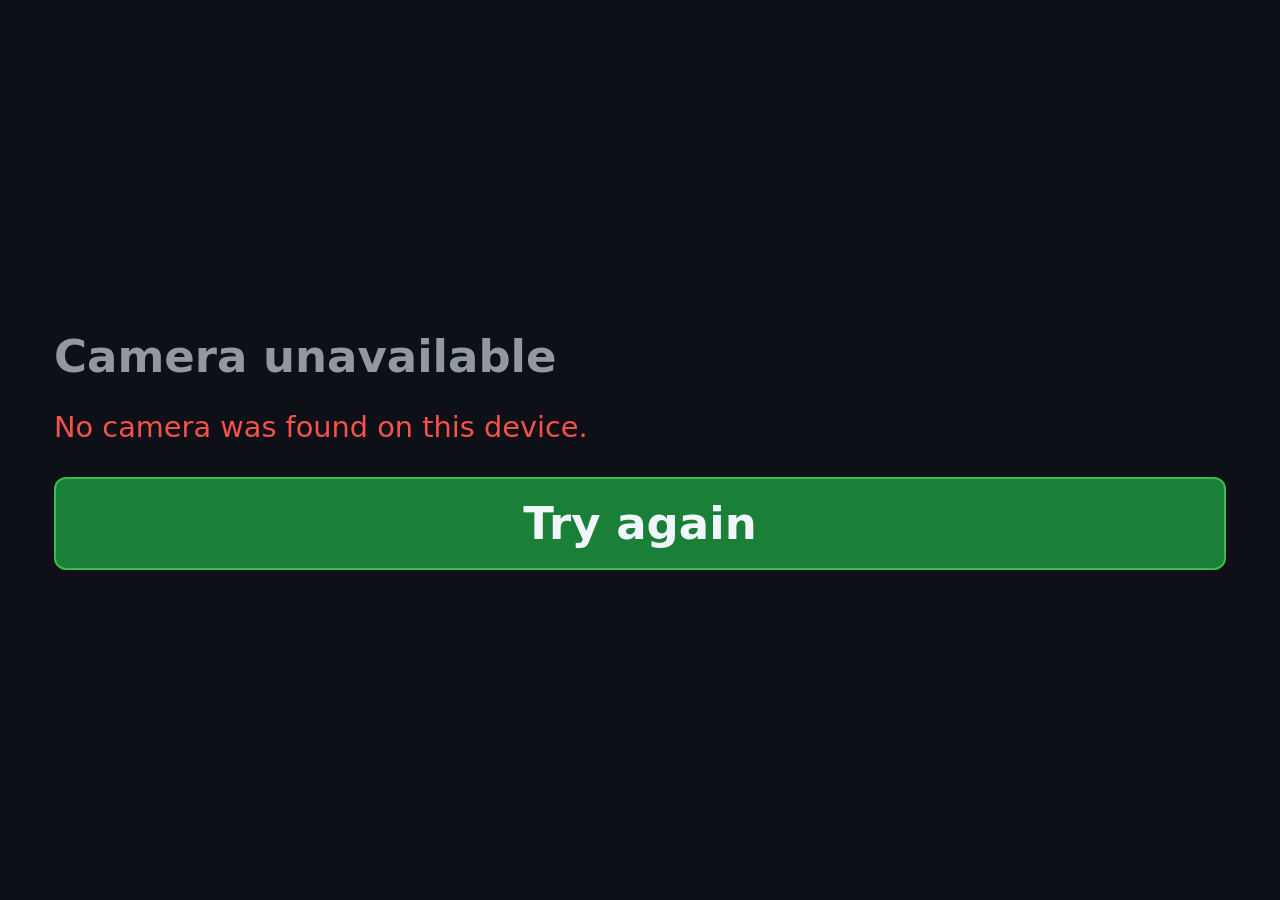
<file: index.html>
<!doctype html>
<html lang="en">
<head>
<meta charset="utf-8">
<!-- Kiosk viewport: the tablet is bolted to a wall, so pinch-zoom and
     rubber-band scrolling only ever break the layout by accident. -->
<meta name="viewport" content="width=device-width, initial-scale=1, maximum-scale=1, user-scalable=no, viewport-fit=cover">
<meta name="apple-mobile-web-app-capable" content="yes">
<meta name="mobile-web-app-capable" content="yes">
<meta name="apple-mobile-web-app-status-bar-style" content="black-translucent">
<meta name="theme-color" content="#0d1117">
<title>Lab Scanner</title>
<link rel="manifest" href="manifest.webmanifest">
<link rel="icon" href="icons/favicon-32.png" sizes="32x32">
<link rel="apple-touch-icon" href="icons/apple-touch-icon.png">
<link rel="stylesheet" href="css/styles.css">
<style>
  /* ---- camera stage ---- */
  #stage { position: fixed; inset: 0; background: #000; }
  #video {
    width: 100%; height: 100%;
    object-fit: cover;
    /* Mirrored, because this is the FRONT camera and an unmirrored selfie view
       is backwards: the student moves the card left and it goes right on
       screen. Decoding is unaffected — BarcodeDetector reads the video frames
       and jsQR reads a canvas drawn from them, and neither sees a CSS
       transform. Do not add this to a rear-camera view. */
    transform: scaleX(-1);
  }

  /* ---- aiming reticle ----
     This box is not decoration: it is drawn exactly over the region the
     scanner decodes. js/scanner.js crops to a centred square covering 60% of
     the preview's short edge (its `roi` option), and because the preview is
     `object-fit: cover` and fills the viewport, that region is 60vmin on
     screen — centred, with no vertical nudge. If `roi` ever changes, change
     this to match or the box starts lying about where to hold the card. */
  .reticle {
    position: fixed; top: 50%; left: 50%;
    width: 60vmin; height: 60vmin;
    transform: translate(-50%, -50%);
    border-radius: 2rem;
    box-shadow: 0 0 0 100vmax rgba(0, 0, 0, 0.45);
    pointer-events: none;
  }
  .reticle::before, .reticle::after,
  .reticle span::before, .reticle span::after {
    content: ""; position: absolute;
    width: 4rem; height: 4rem;
    border: 0.5rem solid var(--text);
    opacity: 0.9;
  }
  .reticle::before  { top: 0; left: 0;  border-right: 0; border-bottom: 0; border-radius: 2rem 0 0 0; }
  .reticle::after   { top: 0; right: 0; border-left: 0;  border-bottom: 0; border-radius: 0 2rem 0 0; }
  .reticle span::before { bottom: 0; left: 0;  border-right: 0; border-top: 0; border-radius: 0 0 0 2rem; }
  .reticle span::after  { bottom: 0; right: 0; border-left: 0;  border-top: 0; border-radius: 0 0 2rem 0; }

  .prompt {
    position: fixed; left: 0; right: 0;
    bottom: calc(env(safe-area-inset-bottom, 0px) + 6vmin);
    margin: 0; text-align: center;
    font-size: var(--step-lg); font-weight: 700;
    text-shadow: 0 2px 12px rgba(0, 0, 0, 0.9);
  }

  /* ---- status bar ---- */
  .statusbar {
    position: fixed; left: 0; right: 0;
    top: env(safe-area-inset-top, 0px);
    display: flex; align-items: center; gap: 1rem;
    padding: 1.25rem 1.75rem;
    font-size: var(--step-sm); font-weight: 600;
    text-shadow: 0 2px 12px rgba(0, 0, 0, 0.9);
  }
  .statusbar__spacer { flex: 1; }
  #clock { font-variant-numeric: tabular-nums; }
  .badge {
    display: inline-flex; align-items: center; gap: 0.5em;
    padding: 0.4em 0.9em; border-radius: 999px;
    background: var(--warn); color: #fff;
  }
  .badge--offline { background: var(--error); }
  .dot { width: 0.8em; height: 0.8em; border-radius: 50%; background: currentColor; }

  /* ---- confirmation toasts ----
     These used to be a full-screen card, which meant one student at a time:
     it covered the camera AND paused the decoder, so the next card could not
     even be read until the previous student's four seconds were up. A whole
     team leaving at once queued up at the tablet.

     Everything a scan says now lives in a small stack in the top corner,
     clear of the reticle, while the camera keeps decoding underneath. That
     is a hard constraint on this block: nothing here may grow into the
     centre 60vmin the student holds their card in, and nothing here may take
     pointer events away from it. */
  .toasts {
    position: fixed; z-index: 10;
    top: calc(env(safe-area-inset-top, 0px) + 5.5rem);
    right: 1.5rem;
    width: min(42vw, 26rem);
    display: flex; flex-direction: column; gap: 0.75rem;
    pointer-events: none;              /* the camera view stays tappable */
  }
  .toast {
    pointer-events: auto;              /* ...but a toast can be dismissed */
    padding: 1rem 1.25rem;
    border-radius: var(--radius);
    background: var(--bg-raised);
    box-shadow: 0 0.5rem 2rem rgba(0, 0, 0, 0.55);
    animation: toast-in 140ms ease-out;
  }
  @keyframes toast-in {
    from { opacity: 0; transform: translateY(-0.6rem); }
    to   { opacity: 1; transform: none; }
  }
  .toast[data-tone="pending"] { background: #39414d; }   /* grey — still asking the server */
  .toast[data-tone="in"]      { background: var(--in); }
  .toast[data-tone="out"]     { background: var(--out); }
  .toast[data-tone="warn"]    { background: var(--warn); }
  .toast[data-tone="error"]   { background: var(--error); }

  .toast__kicker { margin: 0; font-size: var(--step-sm); font-weight: 700; opacity: 0.85; }
  .toast__name {
    margin: 0.1em 0 0; font-size: var(--step-lg); font-weight: 800;
    line-height: 1.1; overflow-wrap: anywhere;
  }
  .toast__detail { margin: 0.25em 0 0; font-size: var(--step-md); font-weight: 700; }
  .toast__note   { margin: 0.5em 0 0; font-size: var(--step-sm); font-weight: 600; opacity: 0.9; }

  /* ---- sheets (enrollment, PIN, fatal error) ---- */
  .sheet {
    position: fixed; inset: 0; z-index: 20;
    display: flex; flex-direction: column; justify-content: center;
    gap: 3vmin; padding: 6vmin;
    background: var(--bg);
  }
  .sheet h1 { margin: 0; font-size: var(--step-lg); font-weight: 700; color: var(--text-dim); }
  .sheet__id {
    margin: 0; font-size: var(--step-hero); font-weight: 800;
    font-variant-numeric: tabular-nums; letter-spacing: 0.06em;
  }
  .sheet__row { display: flex; gap: 2vmin; }
  .sheet__row > * { flex: 1; }
  .sheet__msg { margin: 0; font-size: var(--step-md); color: var(--text-dim); min-height: 1.4em; }
  .sheet__hint { margin: -2vmin 0 0; font-size: var(--step-sm); color: var(--text-dim); }
  .sheet__msg[data-tone="error"] { color: var(--error-bright); }

  [hidden] { display: none !important; }
</style>
</head>

<body class="fixed-surface">

  <!-- Camera -->
  <div id="stage">
    <video id="video" playsinline muted autoplay></video>
  </div>
  <div class="reticle" aria-hidden="true"><span></span></div>
  <p class="prompt" id="prompt">Scan your card</p>

  <!-- Status bar. Long-press it to prime the roster cache (see script). -->
  <header class="statusbar" id="statusbar">
    <span id="clock">--:--</span>
    <span class="statusbar__spacer"></span>
    <span class="badge" id="queue-badge" hidden></span>
    <span class="badge badge--offline" id="offline-badge" hidden><span class="dot"></span> Offline</span>
  </header>

  <!-- Confirmations. Corner stack, one per scan, camera never blocked. -->
  <div class="toasts" id="toasts" role="status" aria-live="polite"></div>

  <!-- Enrollment for an unrecognised card.

       The email is optional and has to LOOK optional — but the field does not
       say so, because a student at a wall tablet with a queue behind them reads
       the buttons, not the parentheses. "Skip email" is a button of its own and
       the hint says it in a sentence; that is the way past, not a label. -->
  <div class="sheet" id="enroll-sheet" hidden>
    <h1>This card isn't on the roster yet</h1>
    <p class="sheet__id" id="enroll-id">-------</p>
    <label class="visually-hidden" for="enroll-name">Full name</label>
    <input class="field" id="enroll-name" type="text" placeholder="Type your full name"
           autocomplete="off" autocapitalize="words" spellcheck="false" enterkeyhint="next">
    <label class="visually-hidden" for="enroll-email">Email</label>
    <input class="field" id="enroll-email" type="email" placeholder="Email"
           autocomplete="off" autocapitalize="off" spellcheck="false"
           inputmode="email" enterkeyhint="done">
    <p class="sheet__hint">We email you a link to write up your hours when you scan out.
      You can skip this and add it later.</p>
    <p class="sheet__msg" id="enroll-msg"></p>
    <div class="sheet__row">
      <button class="btn btn--ghost btn--big" id="enroll-cancel" type="button">Cancel</button>
      <button class="btn btn--ghost btn--big" id="enroll-skip" type="button">Skip email</button>
      <button class="btn btn--primary btn--big" id="enroll-save" type="button">Save &amp; check in</button>
    </div>
  </div>

  <!-- Optional: prime the local name cache from the roster (coaches only) -->
  <div class="sheet" id="pin-sheet" hidden>
    <h1>Load roster onto this tablet</h1>
    <label class="visually-hidden" for="pin-input">Admin PIN</label>
    <input class="field" id="pin-input" type="password" inputmode="numeric" placeholder="Admin PIN"
           autocomplete="off" enterkeyhint="done">
    <p class="sheet__msg" id="pin-msg">Caches names on this tablet so they show instantly, even offline. The PIN is not saved.</p>
    <div class="sheet__row">
      <button class="btn btn--ghost btn--big" id="pin-cancel" type="button">Cancel</button>
      <button class="btn btn--primary btn--big" id="pin-save" type="button">Load</button>
    </div>
  </div>

  <!-- Camera or config failure -->
  <div class="sheet" id="fatal-sheet" hidden>
    <h1 id="fatal-title">Scanner unavailable</h1>
    <p class="sheet__msg" id="fatal-msg" data-tone="error"></p>
    <button class="btn btn--primary btn--big" id="fatal-retry" type="button">Try again</button>
  </div>

<script type="module">
import * as api from './js/api.js';
import { ApiError } from './js/api.js';
import { createScanner, CameraError } from './js/scanner.js';

// ---------------------------------------------------------------------------
// Tunables
// ---------------------------------------------------------------------------

const HOLD_MS            = 4000;   // how long a confirmation stays up
const BRIEF_MS           = 1800;   // for minor notices
const ERROR_HOLD_MS      = 9000;   // errors outlive the next few students
const MAX_TOASTS         = 4;      // more than this and the corner is a wall
const SYNC_INTERVAL_MS   = 60000;  // background retry of the offline queue
const MAX_QUEUE          = 500;    // beyond this, something is broken, not slow

const KEY_QUEUE    = 'lab.queue';
const KEY_STUDENTS = 'lab.students';

// ---------------------------------------------------------------------------
// Elements
// ---------------------------------------------------------------------------

const $ = (id) => document.getElementById(id);
const video = $('video');
const toasts = $('toasts');

// ---------------------------------------------------------------------------
// Local storage: the student name cache and the offline queue
//
// The tablet has no admin PIN, so it cannot pull the roster on its own — see
// primeRoster() at the bottom. Instead the cache fills itself in: every scan
// and enrollment teaches it one more name, along with that student's last known
// direction and check-in time so an offline scan can still say
// "Goodbye, Sam — 2h 14m" without the server.
// ---------------------------------------------------------------------------

function readStore(key, fallback) {
  try {
    const raw = localStorage.getItem(key);
    return raw ? JSON.parse(raw) : fallback;
  } catch {
    return fallback;      // corrupted or storage disabled: carry on, don't crash
  }
}

function writeStore(key, value) {
  try {
    localStorage.setItem(key, JSON.stringify(value));
  } catch (err) {
    console.warn('could not write ' + key, err);
  }
}

const students = {
  all: readStore(KEY_STUDENTS, {}),
  get(id) { return this.all[id] || null; },
  remember(id, patch) {
    this.all[id] = Object.assign({}, this.all[id], patch);
    writeStore(KEY_STUDENTS, this.all);
  },
  get size() { return Object.keys(this.all).length; },
};

const queue = {
  items: readStore(KEY_QUEUE, []),
  save() { writeStore(KEY_QUEUE, this.items); renderStatus(); },
  push(item) { this.items.push(item); this.save(); },
  get length() { return this.items.length; },
};

// ---------------------------------------------------------------------------
// Status bar
// ---------------------------------------------------------------------------

function renderStatus() {
  const badge = $('queue-badge');
  if (queue.length) {
    const stuck = syncFailures >= 3;
    badge.textContent = stuck
      ? queue.length + ' scans not syncing — tell a coach'
      : (queue.length === 1 ? '1 scan waiting to sync' : queue.length + ' scans waiting to sync');
    badge.classList.toggle('badge--offline', stuck);
    badge.hidden = false;
  } else {
    badge.hidden = true;
  }
  $('offline-badge').hidden = navigator.onLine !== false;
}

function tickClock() {
  $('clock').textContent = new Date()
    .toLocaleTimeString([], { hour: 'numeric', minute: '2-digit' });
}

// ---------------------------------------------------------------------------
// Screens
// ---------------------------------------------------------------------------

let scanner = null;             // set once the camera is live

/**
 * One confirmation. Returns a handle rather than drawing and forgetting,
 * because a scan is two moments — "checking in" the instant the card is read,
 * then the server's answer a second or two later — and both belong to the same
 * student. The handle lets the second overwrite the first in place, so a toast
 * never has to be matched back to a student by position in the stack.
 *
 * `hold: 0` pins a toast open; it stays until the caller updates or drops it.
 */
function pushToast(initial) {
  const el = document.createElement('div');
  el.className = 'toast';
  const kicker = document.createElement('p'); kicker.className = 'toast__kicker';
  const name   = document.createElement('p'); name.className   = 'toast__name';
  const detail = document.createElement('p'); detail.className = 'toast__detail';
  const note   = document.createElement('p'); note.className   = 'toast__note';
  el.append(kicker, name, detail, note);
  el.addEventListener('click', dismiss);

  let timer = null;

  function dismiss() {
    clearTimeout(timer);
    el.remove();
  }

  // textContent everywhere: a name comes back from the sheet, and a roster a
  // student typed into is not a place to start trusting markup.
  function update(next) {
    clearTimeout(timer);
    el.dataset.tone = next.tone || 'pending';
    kicker.textContent = next.kicker || '';
    name.textContent = next.name || '';
    detail.textContent = next.detail || '';
    detail.hidden = !next.detail;
    note.textContent = next.note || '';
    note.hidden = !next.note;
    const hold = next.hold === undefined ? HOLD_MS : next.hold;
    if (hold > 0) timer = setTimeout(dismiss, hold);
  }

  update(initial);
  toasts.prepend(el);            // newest nearest the status bar
  trimToasts();
  return { update, dismiss };
}

/**
 * Cap the stack. Settled toasts go first: one that is still grey is a student
 * who has not been told anything yet, and dropping it would leave them with no
 * answer at all. Only when every toast is still waiting does the oldest go.
 */
function trimToasts() {
  while (toasts.children.length > MAX_TOASTS) {
    const list = [...toasts.children];
    const victim = list.reverse().find((el) => el.dataset.tone !== 'pending') || list[0];
    victim.remove();
  }
}

/** A one-off notice with no server round-trip behind it. */
function toast(opts) { return pushToast(opts); }

/** Close whatever sheet is open and start looking at frames again. */
function closeSheets() {
  $('enroll-sheet').hidden = true;
  $('pin-sheet').hidden = true;
  scanner?.resume();
}

function showFatal(title, message) {
  scanner?.stop();              // release the camera; nothing can be scanned now
  $('fatal-title').textContent = title;
  $('fatal-msg').textContent = message;
  $('fatal-sheet').hidden = false;
}

function formatDuration(minutes) {
  if (minutes == null) return '';
  if (minutes < 1) return 'less than a minute';
  if (minutes < 60) return minutes + 'm';
  const h = Math.floor(minutes / 60);
  const m = minutes % 60;
  return m ? h + 'h ' + m + 'm' : h + 'h';
}

// ---------------------------------------------------------------------------
// Scanning
//
// js/scanner.js owns the camera and the decode loop. It only calls back for a
// validated 7-digit payload and it swallows repeats of the same card, so
// everything below is about what to DO with a scan.
//
// Nothing here pauses the scanner. Students arrive in a clump — a whole
// subteam leaving at nine o'clock — and the tablet has to take card after card
// without anyone waiting for the person in front of them to finish. So a scan
// draws its toast and hands off; the camera is still decoding while the
// request is in the air.
//
// Two things keep that from turning into a mess:
//
//  - `inFlight` refuses a second scan of a card that is already mid-request.
//    The decoder's own 6s repeat lockout usually covers this, but a slow
//    round-trip can outlast it, and a double IN/OUT pair is a corrupted
//    session, not a cosmetic glitch.
//  - `chain` sends the requests one at a time. The backend takes a script lock
//    per scan anyway, so firing ten at once only converts them into ten
//    fighting over the same lock; queued locally they simply arrive in the
//    order the cards were read. The UI is not waiting on this — the student
//    already has their grey toast — so a short wait costs nothing visible.
// ---------------------------------------------------------------------------

const inFlight = new Set();
let chain = Promise.resolve();

function handleScan(studentId) {
  if (inFlight.has(studentId)) return;      // same card, still being written
  inFlight.add(studentId);

  const known = students.get(studentId);
  // Say something in the same frame the card was read, using the cached name
  // when we have one, so nobody waves their card again. Pinned open (hold: 0)
  // until the server answers.
  const t = pushToast({
    tone: 'pending',
    kicker: known ? 'Checking in' : 'Reading card',
    name: known ? known.name : studentId,
    hold: 0,
  });

  chain = chain
    .then(() => sendScan(studentId, known, t))
    .catch((err) => console.error('scan handling failed', err))
    .finally(() => inFlight.delete(studentId));
}

async function sendScan(studentId, known, t) {
  let result;
  try {
    result = await api.scan(studentId);
  } catch (err) {
    // Queue only what is worth sending again. A wrong URL or a rejected scan
    // must show an error, not a green "saved, will sync" that never does.
    if (err instanceof ApiError && err.isRetryable) return queueScan(studentId, known, t);
    return t.update({
      tone: 'error',
      kicker: 'Something went wrong',
      name: known ? known.name : studentId,
      detail: err.message,
      note: 'Tell a coach',
      hold: ERROR_HOLD_MS,
    });
  }

  if (result.status === 'unknown')   return openEnrollment(studentId, t);
  if (result.status === 'inactive')  return t.update({
    tone: 'error', kicker: 'Card not active', name: result.name || studentId,
    detail: 'See a coach to reactivate it', hold: ERROR_HOLD_MS,
  });
  if (result.status === 'debounced') return t.update({
    tone: 'pending', kicker: 'Already scanned', name: result.name,
    detail: 'Just a moment ago', hold: BRIEF_MS,
  });

  celebrate(result, t);
  students.remember(studentId, {
    name: result.name,
    direction: result.direction,
    since: result.direction === 'in' ? result.timestamp : null,
  });

  // A scan that got through means the network is back: drain the queue.
  syncQueue();
}

/** @param {object} [t]  an existing toast to overwrite; a new one if omitted. */
function celebrate(result, t) {
  const shown = result.direction === 'in'
    ? { tone: 'in',  kicker: 'Welcome,', name: result.name, detail: "You're checked in" }
    : { tone: 'out', kicker: 'Goodbye,', name: result.name, detail: formatDuration(result.duration_minutes) };
  return t ? t.update(shown) : pushToast(shown);
}

// ---------------------------------------------------------------------------
// Offline queue
// ---------------------------------------------------------------------------

/**
 * The request failed, so record the scan locally with the tablet's clock. The
 * server writes these as flagged/unverified — which is the whole reason it
 * refuses client timestamps in every other case.
 */
function queueScan(studentId, known, t) {
  if (queue.length >= MAX_QUEUE) {
    return t.update({
      tone: 'error',
      kicker: 'Not saved',
      name: (known && known.name) || studentId,
      detail: 'This tablet has ' + queue.length + ' scans it cannot send',
      note: 'Tell a coach — do not keep scanning',
      hold: ERROR_HOLD_MS,
    });
  }
  // Guess the direction from what this tablet last saw, so the student still
  // gets the right greeting and the replay carries what they were told.
  const direction = known && known.direction === 'in' ? 'out' : 'in';
  const timestamp = new Date().toISOString();

  queue.push({ student_id: studentId, timestamp, direction, attempts: 0 });

  let detail = '';
  if (direction === 'out' && known && known.since) {
    detail = formatDuration(Math.round((Date.now() - new Date(known.since).getTime()) / 60000));
  }
  students.remember(studentId, {
    name: known ? known.name : null,
    direction,
    since: direction === 'in' ? timestamp : null,
  });

  t.update({
    tone: direction === 'in' ? 'in' : 'out',
    kicker: direction === 'in' ? 'Welcome,' : 'Goodbye,',
    name: (known && known.name) || studentId,
    detail: detail || (direction === 'in' ? "You're checked in" : 'See you next time'),
    note: 'Saved on this tablet — will sync when the internet is back',
  });
}

let syncing = false;
let syncFailures = 0;

async function syncQueue() {
  if (syncing || !queue.length || navigator.onLine === false) return;
  syncing = true;
  try {
    const data = await api.syncQueue(
      queue.items.map((q) => ({ student_id: q.student_id, timestamp: q.timestamp, direction: q.direction })),
      { timeoutMs: 30000 }
    );

    // Anything the server processed — written or recognised as a duplicate —
    // leaves the queue. Anything it rejected gets a few more tries before we
    // drop it, so one bad entry cannot wedge the queue forever.
    const rejected = new Map((data.rejected || []).map((r) => [r.index, r.reason]));
    queue.items = queue.items.filter((item, index) => {
      if (!rejected.has(index)) return false;
      item.attempts = (item.attempts || 0) + 1;
      if (item.attempts >= 5) {
        console.warn('dropping queued scan after 5 attempts:', item, rejected.get(index));
        return false;
      }
      return true;
    });
    queue.save();
    syncFailures = 0;
  } catch (err) {
    // Still offline, or the server is unhappy. Keep everything and try later —
    // but count the failures, because a queue that never drains is a broken
    // deployment, not a slow night, and nobody watches a badge that looks calm.
    syncFailures++;
    console.warn('queue sync failed (' + syncFailures + '):', err.message);
  } finally {
    syncing = false;
    renderStatus();
  }
}

// ---------------------------------------------------------------------------
// Enrollment
// ---------------------------------------------------------------------------

let enrollingId = null;

/**
 * The one thing that still stops the camera. Enrolling needs a keyboard and
 * somebody's full attention, so scanning past it is not a feature — the next
 * student's card would land in the name field.
 */
function openEnrollment(studentId, t) {
  t?.dismiss();
  scanner?.pause();
  enrollingId = studentId;
  $('enroll-id').textContent = studentId;
  $('enroll-name').value = '';
  $('enroll-email').value = '';
  $('enroll-msg').textContent = '';
  $('enroll-msg').removeAttribute('data-tone');
  $('enroll-sheet').hidden = false;
  setTimeout(() => $('enroll-name').focus(), 50);
}

/**
 * Same shape the backend checks. Loose on purpose: the only thing worth
 * catching here is "sam@gmail" or a name typed into the wrong box. A stricter
 * pattern would bounce a valid address and leave a student stuck at a kiosk
 * with no keyboard help.
 */
const looksLikeEmail = (v) => /^[^\s@]+@[^\s@]+\.[^\s@]{2,}$/.test(v);

/** @param {boolean} skipEmail  true when the student tapped Skip email. */
async function saveEnrollment(skipEmail = false) {
  const name = $('enroll-name').value.trim();
  const msg = $('enroll-msg');
  if (name.length < 2) {
    msg.dataset.tone = 'error';
    msg.textContent = 'Please type your full name.';
    return;
  }

  // Skip means skip: whatever is half-typed in the field is discarded rather
  // than validated, so the button always works in one tap.
  const email = skipEmail ? '' : $('enroll-email').value.trim();
  if (email && !looksLikeEmail(email)) {
    msg.dataset.tone = 'error';
    msg.textContent = 'That email does not look right. Fix it, or tap Skip email.';
    $('enroll-email').focus();
    return;
  }

  const id = enrollingId;
  $('enroll-save').disabled = true;
  $('enroll-skip').disabled = true;
  msg.removeAttribute('data-tone');
  msg.textContent = 'Saving…';
  try {
    await api.enroll(id, name, '', email);
  } catch (err) {
    msg.dataset.tone = 'error';
    msg.textContent = err instanceof ApiError && err.isNetwork
      ? 'No connection — a coach will need to add you when the internet is back.'
      : err.message;
    return;                       // sheet stays open, camera stays paused
  } finally {
    $('enroll-save').disabled = false;
    $('enroll-skip').disabled = false;
  }

  // On the roster. Hand the tablet back to the queue *before* checking them in
  // — typing a name is what needed the keyboard; the check-in behind it is an
  // ordinary scan and belongs in the ordinary path, toast and all. Enrolling
  // is not the same as arriving, so it still has to happen.
  students.remember(id, { name });
  enrollingId = null;
  closeSheets();
  handleScan(id);
}

$('enroll-save').addEventListener('click', () => saveEnrollment(false));
$('enroll-skip').addEventListener('click', () => saveEnrollment(true));
$('enroll-cancel').addEventListener('click', () => { enrollingId = null; closeSheets(); });
$('enroll-name').addEventListener('keydown', (e) => {
  if (e.key === 'Enter') $('enroll-email').focus();
});
$('enroll-email').addEventListener('keydown', (e) => { if (e.key === 'Enter') saveEnrollment(false); });

// ---------------------------------------------------------------------------
// Screen wake lock — a wall tablet that sleeps is a tablet nobody can scan on
// ---------------------------------------------------------------------------

let wakeLock = null;

async function keepAwake() {
  if (!('wakeLock' in navigator)) return;       // iPad Safari: not supported, ignore
  try {
    wakeLock = await navigator.wakeLock.request('screen');
    wakeLock.addEventListener('release', () => { wakeLock = null; });
  } catch (err) {
    console.warn('wake lock refused:', err.message);
  }
}

document.addEventListener('visibilitychange', () => {
  if (document.visibilityState === 'visible') {
    keepAwake();
    syncQueue();
  }
});

// ---------------------------------------------------------------------------
// Roster priming (coaches only)
//
// getRoster needs the admin PIN, and a PIN stored on a wall-mounted tablet is
// not a secret. So the tablet does not hold one: a coach long-presses the
// status bar, types the PIN once, and the names are cached locally. The PIN
// itself is never written to storage. Day to day this is optional — the cache
// also fills itself from ordinary scans.
// ---------------------------------------------------------------------------

let pressTimer = null;
const statusbar = $('statusbar');
statusbar.addEventListener('pointerdown', () => {
  pressTimer = setTimeout(() => {
    scanner?.pause();
    $('pin-input').value = '';
    $('pin-sheet').hidden = false;
    setTimeout(() => $('pin-input').focus(), 50);
  }, 1500);
});
['pointerup', 'pointerleave', 'pointercancel'].forEach((evt) =>
  statusbar.addEventListener(evt, () => clearTimeout(pressTimer)));

async function primeRoster() {
  const pin = $('pin-input').value.trim();
  const msg = $('pin-msg');
  msg.removeAttribute('data-tone');
  msg.textContent = 'Loading…';
  try {
    // Not slim: the prime needs currently_in and current_session_since.
    const data = await api.admin.getRoster(pin, {}, { timeoutMs: 30000 });
    for (const s of data.students) {
      students.remember(s.student_id, {
        name: s.name,
        direction: s.currently_in ? 'in' : 'out',
        since: s.current_session_since || null,
      });
    }
    $('pin-input').value = '';                 // the PIN is never stored
    closeSheets();
    toast({
      tone: 'pending', kicker: 'Roster loaded',
      name: data.students.length + ' students',
    });
  } catch (err) {
    msg.dataset.tone = 'error';
    msg.textContent = err.message;
  }
}

$('pin-save').addEventListener('click', primeRoster);
$('pin-cancel').addEventListener('click', () => { $('pin-input').value = ''; closeSheets(); });
$('pin-input').addEventListener('keydown', (e) => { if (e.key === 'Enter') primeRoster(); });

// ---------------------------------------------------------------------------
// Boot
// ---------------------------------------------------------------------------

$('fatal-retry').addEventListener('click', () => { location.reload(); });
window.addEventListener('online', () => { renderStatus(); syncQueue(); });
window.addEventListener('offline', renderStatus);

async function boot() {
  tickClock();
  setInterval(tickClock, 10000);
  renderStatus();
  keepAwake();

  // Retry anything left in the queue from last time before doing anything else.
  syncQueue();
  setInterval(syncQueue, SYNC_INTERVAL_MS);

  // Front camera. The iPad is wall-mounted with its screen facing the room, so
  // the rear camera points at the wall and the front one is the only camera
  // that can see a student's card.
  scanner = createScanner(video, handleScan, { facingMode: 'user' });
  try {
    await scanner.start();
  } catch (err) {
    if (err instanceof CameraError && err.kind === 'reader') {
      showFatal('QR reader unavailable', err.message + '. Connect this tablet to the internet and reload.');
    } else {
      showFatal('Camera unavailable', err.message);
    }
    return;
  }

  $('prompt').textContent = 'Scan your card';
}

boot();

// ---------------------------------------------------------------------------
// Install the service worker.
//
// Registered from this page only. The tablet is what gets installed to a home
// screen and what has to survive a wifi drop; a coach's laptop opening the
// admin page should keep talking to the network normally rather than picking up
// a cached app shell. The worker's scope still covers the whole site, so once
// the tablet has it, every page on the tablet is cached.
//
// It never caches API traffic — see the note at the top of sw.js.
// ---------------------------------------------------------------------------
if ('serviceWorker' in navigator) {
  window.addEventListener('load', () => {
    navigator.serviceWorker.register('sw.js')
      .then((reg) => console.info('scanner: offline shell ready', reg.scope))
      .catch((err) => console.warn('scanner: service worker registration failed', err));
  });
}
</script>
</body>
</html>
</file>
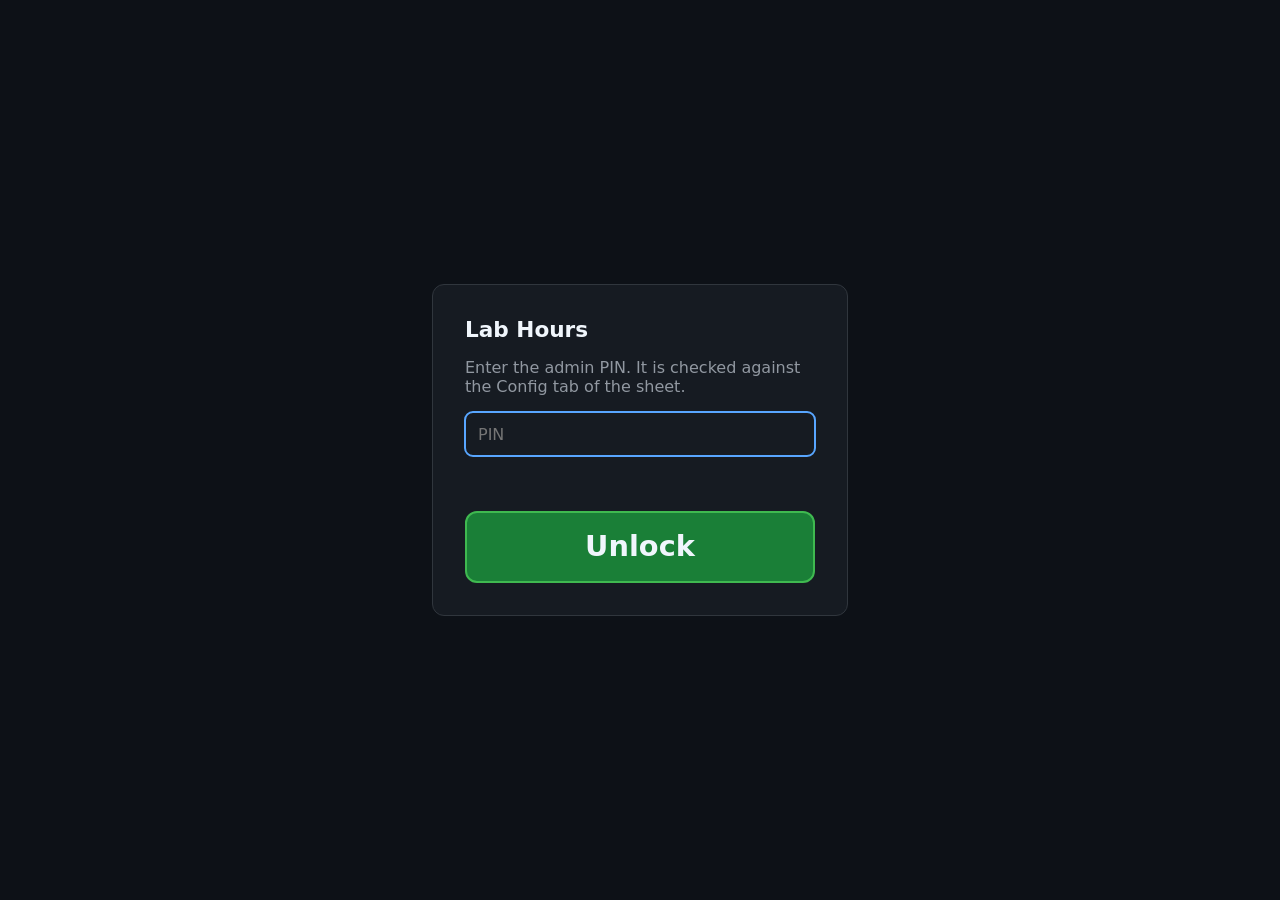
<file: admin.html>
<!doctype html>
<html lang="en">
<head>
<meta charset="utf-8">
<meta name="viewport" content="width=device-width, initial-scale=1">
<meta name="theme-color" content="#0d1117">
<title>Lab Hours — Admin</title>
<!-- Icons only: the service worker is registered by the tablet page, so a
     browser that only ever opens this page is never served a cached shell. -->
<link rel="icon" href="icons/favicon-32.png" sizes="32x32">
<link rel="apple-touch-icon" href="icons/apple-touch-icon.png">
<link rel="stylesheet" href="css/styles.css">
<style>
  /* The tablet page is sized to be read across a room. This one is a dense
     desktop report, so it steps the type back down and reuses only the tokens. */
  :root {
    /* Validated with the dataviz palette checker against the #161b22 chart
       surface: inside the dark-mode lightness band and over 3:1 contrast.
       #58a6ff, the obvious pick from the shared tokens, fails the band. */
    --chart-bar: #388bfd;
  }
  /* styles.css pins html/body to 100% height for the tablet's fixed, unscrollable
     surface. This page is a long report, so hand scrolling back to the document
     instead of trapping it in an inner body scroller. */
  html, body { height: auto; min-height: 100%; }
  body { font-size: 16px; }
  .wrap { max-width: 78rem; margin: 0 auto; padding: 1.5rem 1.5rem 6rem; }

  /* ---- chrome ---- */
  .topbar {
    position: sticky; top: 0; z-index: 5;
    display: flex; align-items: center; gap: 1rem; flex-wrap: wrap;
    padding: 1rem 1.5rem;
    background: rgba(13, 17, 23, 0.92);
    backdrop-filter: blur(8px);
    border-bottom: 1px solid var(--border);
  }
  .topbar__title { margin: 0; font-size: 1.125rem; font-weight: 700; letter-spacing: -0.01em; }
  .topbar__spacer { flex: 1; }

  .tabs { display: flex; gap: 0.25rem; }
  .tab {
    min-height: 2.75rem; padding: 0 1rem;
    border: 1px solid transparent; border-radius: 0.5rem;
    background: transparent; color: var(--text-dim);
    font: inherit; font-weight: 600; cursor: pointer;
  }
  .tab[aria-selected="true"] { background: var(--bg-raised); border-color: var(--border); color: var(--text); }

  .btn-sm {
    min-height: 2.5rem; padding: 0 0.9rem;
    font-size: 0.9375rem; border-radius: 0.5rem;
  }

  /* ---- controls row ---- */
  .controls {
    display: flex; align-items: flex-end; gap: 0.75rem; flex-wrap: wrap;
    margin: 1.5rem 0 1rem;
  }
  .control { display: flex; flex-direction: column; gap: 0.35rem; }
  .control__label { font-size: 0.8125rem; font-weight: 600; color: var(--text-dim); }
  .input {
    min-height: 2.75rem; padding: 0 0.75rem;
    border: 1px solid var(--border); border-radius: 0.5rem;
    background: var(--bg-raised); color: var(--text);
    font: inherit;
  }
  .input:focus { outline: 2px solid var(--out-bright); outline-offset: -1px; border-color: transparent; }
  .input--search { min-width: 18rem; }
  .presets { display: flex; gap: 0.25rem; }

  /* ---- tables ---- */
  .table-scroll { overflow-x: auto; border: 1px solid var(--border); border-radius: 0.75rem; }
  table { width: 100%; border-collapse: collapse; font-variant-numeric: tabular-nums; }
  th, td { padding: 0.75rem 1rem; text-align: left; white-space: nowrap; }
  thead th {
    position: sticky; top: 0;
    background: var(--bg-raised);
    font-size: 0.8125rem; font-weight: 600; color: var(--text-dim);
    border-bottom: 1px solid var(--border);
  }
  thead th.sortable { cursor: pointer; user-select: none; }
  thead th.sortable:hover { color: var(--text); }
  th.num, td.num { text-align: right; }
  tbody tr { border-top: 1px solid var(--border); }
  tbody tr:hover { background: rgba(255, 255, 255, 0.03); }
  tbody tr.clickable { cursor: pointer; }
  tfoot td { border-top: 2px solid var(--border); font-weight: 700; background: var(--bg-raised); }
  .name-cell { font-weight: 600; }
  .muted { color: var(--text-dim); }
  /* Rename and Archive sit side by side; keep them on one line per row.
     This is a div inside the cell, never the <td> itself — a td with
     display:flex stops being a table cell and the columns stop lining up. */
  .row-actions { display: flex; gap: 0.4rem; align-items: center; white-space: nowrap; }
  .name-cell #rename-input { min-width: 12rem; font-weight: 600; }
  .detail-head h2 #rename-input { font-size: 1.25rem; min-width: 16rem; }

  /* ---- status pills. Colour never carries meaning alone: each pill has a word. ---- */
  .pill {
    display: inline-flex; align-items: center; gap: 0.4em;
    padding: 0.2em 0.6em; border-radius: 999px;
    font-size: 0.8125rem; font-weight: 600; white-space: nowrap;
  }
  .pill--in     { background: rgba(63, 185, 80, 0.16);  color: var(--in-bright); }
  .pill--review { background: rgba(210, 153, 34, 0.16); color: var(--warn-bright); }
  .pill--error  { background: rgba(248, 81, 73, 0.16);  color: var(--error-bright); }
  .pill--quiet  { background: var(--bg-raised); color: var(--text-dim); }

  .live-dot {
    width: 0.55em; height: 0.55em; border-radius: 50%;
    background: var(--in-bright);
    animation: pulse 2s ease-in-out infinite;
  }
  @keyframes pulse { 0%, 100% { opacity: 1; } 50% { opacity: 0.35; } }

  /* ---- stat tiles ---- */
  .tiles {
    display: grid; gap: 0.75rem;
    grid-template-columns: repeat(auto-fit, minmax(9.5rem, 1fr));
    margin: 1.25rem 0;
  }
  .tile { padding: 1rem; border: 1px solid var(--border); border-radius: 0.75rem; background: var(--bg-raised); }
  .tile__label { font-size: 0.8125rem; font-weight: 600; color: var(--text-dim); }
  .tile__value { margin-top: 0.35rem; font-size: 1.75rem; font-weight: 700; letter-spacing: -0.02em; }
  .tile__value small { font-size: 0.9rem; font-weight: 600; color: var(--text-dim); }

  /* ---- bar chart: one series, so no legend; the heading names it ---- */
  .chart-card { padding: 1.25rem; border: 1px solid var(--border); border-radius: 0.75rem; background: var(--bg-raised); }
  .chart-card h3 { margin: 0 0 0.25rem; font-size: 1rem; }
  .chart-card p.muted { margin: 0 0 1rem; font-size: 0.875rem; }
  .chart { position: relative; }
  .chart__plot {
    position: relative;
    display: flex; align-items: flex-end; gap: 2px;   /* 2px surface gap between bars */
    height: 200px;
    padding-left: 3rem;
    border-bottom: 1px solid var(--border);
  }
  .chart__grid { position: absolute; inset: 0 0 0 3rem; pointer-events: none; }
  .chart__gridline { position: absolute; left: 0; right: 0; border-top: 1px dashed var(--border); opacity: 0.55; }
  .chart__gridlabel {
    position: absolute; right: calc(100% + 0.5rem); transform: translateY(-50%);
    font-size: 0.75rem; color: var(--text-dim); font-variant-numeric: tabular-nums;
  }
  .chart__col {
    position: relative; flex: 1 1 0; min-width: 6px; height: 100%;
    display: flex; align-items: flex-end; justify-content: center;
  }
  .chart__bar {
    /* Capped and centred: with only a handful of weeks, full-width bars butt up
       against each other and a run of them reads as one solid block. */
    width: 100%; max-width: 2.75rem;
    background: var(--chart-bar);
    border-radius: 4px 4px 0 0;      /* rounded data-end, anchored to the baseline */
    transition: filter 120ms;
  }
  .chart__col:hover .chart__bar { filter: brightness(1.25); }
  .chart__bar--empty { background: var(--border); min-height: 2px; border-radius: 0; }
  .chart__peak {
    position: absolute; bottom: calc(var(--h) + 6px); left: 50%; transform: translateX(-50%);
    font-size: 0.75rem; font-weight: 700; white-space: nowrap; color: var(--text);
  }
  .chart__axis { display: flex; gap: 2px; padding-left: 3rem; margin-top: 0.4rem; }
  .chart__tick {
    flex: 1 1 0; min-width: 6px; text-align: center;
    font-size: 0.6875rem; color: var(--text-dim); white-space: nowrap; overflow: hidden;
  }
  .chart__tip {
    position: absolute; z-index: 3; pointer-events: none;
    padding: 0.5rem 0.7rem; border: 1px solid var(--border); border-radius: 0.5rem;
    background: var(--bg); font-size: 0.8125rem; line-height: 1.4;
    box-shadow: 0 8px 24px rgba(0, 0, 0, 0.5); white-space: nowrap;
  }
  .chart__tip strong { display: block; }

  /* ---- session list ---- */
  .session {
    display: grid; align-items: center; gap: 0.75rem;
    grid-template-columns: 8.5rem 1fr auto auto;
    padding: 0.75rem 1rem;
    border-top: 1px solid var(--border);
  }
  .session:first-child { border-top: 0; }
  .session--problem { background: rgba(210, 153, 34, 0.07); }
  .session__date { font-weight: 600; }
  .session__times { color: var(--text-dim); font-variant-numeric: tabular-nums; }
  .session__dur { font-weight: 700; font-variant-numeric: tabular-nums; }
  .session__actions { display: flex; gap: 0.4rem; }
  .session__editor {
    grid-column: 1 / -1;
    display: flex; gap: 0.75rem; flex-wrap: wrap; align-items: flex-end;
    padding: 0.9rem; margin-top: 0.5rem;
    border: 1px solid var(--border); border-radius: 0.5rem; background: var(--bg);
  }
  .confirm__actions { margin-left: auto; display: flex; gap: 0.5rem; flex-shrink: 0; }
  .confirm {
    grid-column: 1 / -1;
    display: flex; align-items: center; gap: 0.75rem; flex-wrap: wrap;
    padding: 0.75rem 0.9rem; margin-top: 0.5rem;
    border: 1px solid var(--error); border-radius: 0.5rem;
    background: rgba(164, 35, 47, 0.12);
  }
  .btn-danger { background: var(--error); border-color: var(--error-bright); }

  /* ---- flagged review queue ---- */
  .chips { display: flex; gap: 0.4rem; flex-wrap: wrap; }
  .chip {
    min-height: 2.5rem; padding: 0 0.9rem;
    border: 1px solid var(--border); border-radius: 999px;
    background: transparent; color: var(--text-dim);
    font: inherit; font-size: 0.9rem; font-weight: 600; cursor: pointer;
  }
  .chip[aria-pressed="true"] { background: var(--bg-raised); color: var(--text); border-color: var(--out-bright); }
  .chip__n { opacity: 0.7; margin-left: 0.35em; font-variant-numeric: tabular-nums; }
  .who-link {
    display: block; margin-top: 0.15rem; padding: 0;
    background: none; border: 0; color: var(--out-bright);
    font: inherit; font-size: 0.875rem; font-weight: 600; text-align: left; cursor: pointer;
  }
  .who-link:hover { text-decoration: underline; }
  .tab__count {
    display: inline-block; min-width: 1.4em; margin-left: 0.4em; padding: 0.05em 0.4em;
    border-radius: 999px; background: var(--warn); color: #fff;
    font-size: 0.75rem; font-variant-numeric: tabular-nums;
  }

  /* ---- summaries ---- */
  .summary {
    padding: 1rem;
    border-top: 1px solid var(--border);
    border-left: 3px solid var(--out-bright);
    background: rgba(88, 166, 255, 0.05);
  }
  .summary__head { display: flex; gap: 0.6rem; align-items: baseline; flex-wrap: wrap; margin-bottom: 0.5rem; }
  .summary__label { font-weight: 700; color: var(--out-bright); font-size: 0.875rem; letter-spacing: 0.02em; }
  .summary__text { margin: 0; white-space: pre-wrap; line-height: 1.55; overflow-wrap: anywhere; }
  .summary__photos { display: flex; gap: 0.5rem; flex-wrap: wrap; margin-top: 0.75rem; }
  .summary__photo {
    display: block; width: 7rem; height: 7rem; border-radius: 0.5rem; overflow: hidden;
    border: 1px solid var(--border); background: var(--bg);
  }
  .summary__photo img { width: 100%; height: 100%; object-fit: cover; display: block; }
  .summary__photo--broken {
    display: flex; align-items: center; justify-content: center; padding: 0.4rem;
    font-size: 0.75rem; text-align: center; color: var(--out-bright);
  }

  /* ---- misc ---- */
  .card { border: 1px solid var(--border); border-radius: 0.75rem; background: var(--bg-raised); }
  .banner {
    display: flex; align-items: center; gap: 0.75rem; flex-wrap: wrap;
    padding: 0.9rem 1.1rem; margin-bottom: 1rem;
    border: 1px solid var(--error); border-radius: 0.5rem;
    background: rgba(164, 35, 47, 0.12);
  }
  /* ---- optimistic-write chrome ----
     Both of these are deliberately quiet. The point of optimistic updates is
     that the coach never waits, so anything that flashes, blocks or disables a
     control would put the waiting back. */
  .saving {
    display: inline-flex; align-items: center; gap: 0.4rem;
    font-size: 0.8125rem; color: var(--text-dim);
  }
  .saving__dot {
    width: 0.5rem; height: 0.5rem; border-radius: 50%;
    background: var(--text-dim); animation: saving-pulse 1s ease-in-out infinite;
  }
  @keyframes saving-pulse { 0%, 100% { opacity: 0.25; } 50% { opacity: 1; } }
  @media (prefers-reduced-motion: reduce) {
    .saving__dot { animation: none; opacity: 0.7; }
  }

  .toasts {
    position: fixed; z-index: 20;
    left: 50%; transform: translateX(-50%);
    bottom: calc(env(safe-area-inset-bottom, 0px) + 1.25rem);
    display: flex; flex-direction: column; gap: 0.5rem;
    width: min(32rem, calc(100vw - 2rem));
    pointer-events: none;
  }
  .toast {
    pointer-events: auto;
    display: flex; align-items: flex-start; gap: 0.75rem;
    padding: 0.8rem 1rem;
    border: 1px solid var(--error); border-radius: 0.5rem;
    background: var(--bg-raised);
    box-shadow: 0 8px 24px rgba(0, 0, 0, 0.35);
    font-size: 0.9rem;
  }
  .toast__msg { flex: 1; }
  .toast__close {
    background: none; border: 0; color: var(--text-dim);
    font-size: 1.1rem; line-height: 1; cursor: pointer; padding: 0 0.2rem;
  }

  .empty { padding: 3rem 1rem; text-align: center; color: var(--text-dim); }
  .gate { min-height: 100vh; display: grid; place-items: center; padding: 1.5rem; }
  .gate__card { width: min(26rem, 100%); display: flex; flex-direction: column; gap: 1rem; padding: 2rem; }
  .gate h1 { margin: 0; font-size: 1.35rem; }
  .back {
    display: inline-flex; align-items: center; gap: 0.4rem;
    background: none; border: 0; padding: 0.5rem 0;
    color: var(--out-bright); font: inherit; font-weight: 600; cursor: pointer;
  }
  .detail-head { display: flex; align-items: flex-start; gap: 1rem; flex-wrap: wrap; margin-bottom: 0.5rem; }
  .detail-head h2 { margin: 0; font-size: 1.5rem; }
  .row-gap { display: flex; gap: 0.5rem; align-items: center; flex-wrap: wrap; }
  .add-form { display: flex; gap: 0.75rem; align-items: flex-end; flex-wrap: wrap; padding: 1rem; margin-bottom: 1rem; }
  .email-cell { max-width: 15rem; }

  /* Teams ---------------------------------------------------------------- */
  .pill--team { background: rgba(88, 166, 255, 0.16); color: var(--out-bright); }
  .team-cell { white-space: nowrap; }

  /* The hours bar in the team table: a ranking read across rows, so it is
     scaled to the largest team rather than to a round axis. The number sits on
     top of it, because the bar answers "who is doing the most" and the figure
     answers "how much". */
  .teambar {
    position: relative;
    display: flex; align-items: center;
    min-width: 9rem; height: 1.75rem;
    padding: 0 0.5rem;
    border-radius: 0.35rem;
    background: rgba(255, 255, 255, 0.04);
    overflow: hidden;
  }
  .teambar__fill {
    position: absolute; inset: 0 auto 0 0;
    background: var(--out); opacity: 0.55;
  }
  .teambar__value {
    position: relative;
    font-weight: 700; font-variant-numeric: tabular-nums;
  }

  /* The member strip under each team row. It is a continuation of the row
     above, so it loses the top border that would read as a new row. */
  .team-row--members td {
    border-top: 0;
    padding-top: 0;
    display: flex; flex-wrap: wrap; gap: 0.15rem 0.75rem;
  }
  .team-row--unassigned { opacity: 0.78; }

  .picker {
    display: grid;
    grid-template-columns: repeat(auto-fill, minmax(14rem, 1fr));
    gap: 0.25rem;
    max-height: 20rem; overflow-y: auto;
    padding: 0.5rem;
    border: 1px solid var(--border); border-radius: 0.5rem;
  }
  .picker__item {
    display: flex; align-items: center; gap: 0.5rem;
    padding: 0.35rem 0.5rem;
    border-radius: 0.35rem;
    cursor: pointer;
  }
  .picker__item:hover { background: rgba(255, 255, 255, 0.04); }
  .picker__item--on { background: rgba(88, 166, 255, 0.12); }
  .picker__team { margin-left: auto; font-size: 0.8125rem; }
  .email-cell__value {
    display: block; overflow: hidden; text-overflow: ellipsis; white-space: nowrap;
    font-size: 0.875rem;
  }
  /* ---- Rejected hours ---- */
  .reject-group { margin-bottom: 1rem; }
  .reject-group__head {
    display: flex; align-items: center; gap: 0.6rem; flex-wrap: wrap;
    padding: 0.7rem 1rem; border-bottom: 1px solid var(--border);
  }
  .reject-group__name { font-weight: 600; }
  .reject-row {
    display: grid; gap: 0.75rem; align-items: center; padding: 0.7rem 1rem;
    grid-template-columns: auto 9rem 5rem 1fr auto;
    border-bottom: 1px solid var(--border);
  }
  .reject-row:last-child { border-bottom: 0; }
  .reject-row__reason { font-size: 0.875rem; color: var(--text-dim); }
  .bulkbar {
    position: sticky; top: 0; z-index: 5;
    display: flex; align-items: center; gap: 0.75rem; flex-wrap: wrap;
    padding: 0.7rem 1rem; margin-bottom: 1rem;
    border: 1px solid var(--border); border-radius: var(--radius);
    background: var(--bg-raised);
  }
  @media (max-width: 720px) {
    .reject-row { grid-template-columns: auto 1fr auto; }
    .reject-row__reason { grid-column: 1 / -1; }
  }
  [hidden] { display: none !important; }
</style>
</head>

<body data-palette="#388bfd">

<!-- PIN gate ------------------------------------------------------------- -->
<div class="gate" id="gate">
  <div class="card gate__card">
    <h1>Lab Hours</h1>
    <p class="muted" style="margin:0">Enter the admin PIN. It is checked against the Config tab of the sheet.</p>
    <label class="visually-hidden" for="pin">Admin PIN</label>
    <input class="input" id="pin" type="password" inputmode="numeric" placeholder="PIN"
           autocomplete="off" enterkeyhint="go">
    <p class="muted" id="gate-msg" style="margin:0;min-height:1.4em"></p>
    <button class="btn btn--primary" id="unlock" type="button">Unlock</button>
  </div>
</div>

<!-- App ------------------------------------------------------------------ -->
<div id="app" hidden>
  <header class="topbar">
    <h1 class="topbar__title">Lab Hours</h1>
    <div class="tabs" role="tablist">
      <button class="tab" id="tab-roster" role="tab" aria-selected="true">Roster</button>
      <button class="tab" id="tab-teams" role="tab" aria-selected="false">Teams</button>
      <button class="tab" id="tab-timesheet" role="tab" aria-selected="false">Timesheet</button>
      <button class="tab" id="tab-flagged" role="tab" aria-selected="false">Needs review<span class="tab__count" id="flag-count" hidden></span></button>
      <button class="tab" id="tab-rejected" role="tab" aria-selected="false">Rejected hours<span class="tab__count" id="rejected-count" hidden></span></button>
    </div>
    <span class="topbar__spacer"></span>
    <!-- Unobtrusive on purpose. A write is in flight, the interface stays
         live, and this is the only thing that moves. -->
    <span class="saving" id="saving" hidden><span class="saving__dot"></span>Saving…</span>
    <span class="muted" id="freshness" style="font-size:0.875rem"></span>
    <button class="btn btn--ghost btn-sm" id="refresh" type="button">Refresh</button>
    <button class="btn btn--ghost btn-sm" id="lock" type="button">Lock</button>
  </header>

  <main class="wrap">
    <div class="banner" id="banner" hidden>
      <span id="banner-msg"></span>
      <button class="btn btn--ghost btn-sm" id="banner-retry" type="button">Retry</button>
    </div>
    <div id="view"></div>
  </main>

  <!-- Failed writes land here. A rolled-back change has already vanished from
       the table by the time this appears, so it has to say what was undone. -->
  <div class="toasts" id="toasts" aria-live="polite"></div>
</div>

<script type="module">
import * as api from './js/api.js';
import { ApiError } from './js/api.js';

// ---------------------------------------------------------------------------
// State
//
// Everything on this page is derived from two fetches made once at unlock:
// the roster (so students with no events still appear, and so we know who is
// archived) and the FULL timesheet with no date range. Filtering, totals,
// averages, weekly buckets and the chart are all computed here from that one
// session list. Nothing is stored back to the Sheet, and no view triggers a
// per-student request.
// ---------------------------------------------------------------------------

const $ = (id) => document.getElementById(id);

const state = {
  pin: sessionStorage.getItem('lab.admin.pin') || '',
  students: [],
  // Sessions that COUNT: active and recovered. Rejected ones are kept apart in
  // state.rejected rather than filtered at each call site, so every total,
  // average, chart bucket and CSV column on this page is correct without
  // knowing the rule exists. This split in load() is the one place it is
  // applied — the mirror of resolveEvents_() on the server.
  sessions: [],
  rejected: [],
  gracePeriodHours: 24,
  byStudent: new Map(),
  studentById: new Map(),
  summariesByStudent: new Map(),
  // Teams are roster data, not attendance data: a student's hours do not move
  // when their team does, so nothing here is derived from the event log. The
  // list rides along on getRoster; teamsSupported goes false against a backend
  // deployed before teams existed, and the whole feature hides itself rather
  // than erroring.
  teams: [],
  teamsSupported: true,
  loadedAt: null,
  summariesError: null,
  view: 'roster',          // 'roster' | 'teams' | 'timesheet' | 'flagged' | 'rejected' | 'detail'
  detailId: null,
  search: '',
  from: '',
  to: '',
  showInactive: false,
  teamFilter: 'all',       // 'all' | 'unassigned' | a team_id — applies to every list view
  sort: { key: 'name', dir: 1 },
  teamSort: { key: 'hours', dir: -1 },
  flagFilter: 'all',
  editing: null,           // session key being edited
  confirming: null,        // session key awaiting delete confirmation
  adding: false,
  addingSession: false,    // the manual session-entry form is open
  renaming: null,          // student_id whose name is being edited
  editingEmail: null,      // student_id whose email is being edited
  editingTeam: null,       // student_id whose team picker is open
  renamingTeam: null,      // team_id whose name is being edited
  addingTeam: false,       // the new-team form is open
  confirmingTeam: null,    // team_id awaiting delete confirmation
  assignTeamId: '',        // the team the bulk assigner will move people to
  assignSearch: '',        // the assigner's own name filter, kept out of the shared search
  selectedStudents: new Set(),   // student ids ticked in the bulk assigner
  selectedRejected: new Set(),   // session keys ticked for bulk recovery
  busy: false,
};

// ---------------------------------------------------------------------------
// Formatting
// ---------------------------------------------------------------------------

const esc = (s) => String(s ?? '').replace(/[&<>"']/g, (c) =>
  ({ '&': '&amp;', '<': '&lt;', '>': '&gt;', '"': '&quot;', "'": '&#39;' }[c]));

function fmtHours(minutes) {
  if (minutes == null) return '—';
  return (Math.round(minutes / 6) / 10).toFixed(1);
}

function fmtDur(minutes) {
  if (minutes == null) return '—';
  if (minutes < 60) return minutes + 'm';
  const h = Math.floor(minutes / 60);
  const m = minutes % 60;
  return m ? h + 'h ' + m + 'm' : h + 'h';
}

function fmtDate(iso) {
  if (!iso) return '—';
  return new Date(iso).toLocaleDateString([], { month: 'short', day: 'numeric', year: 'numeric' });
}

function fmtTime(iso) {
  if (!iso) return '—';
  return new Date(iso).toLocaleTimeString([], { hour: 'numeric', minute: '2-digit' });
}

function fmtWhen(iso) {
  if (!iso) return '—';
  return fmtDate(iso) + ', ' + fmtTime(iso);
}

/** YYYY-MM-DD of the Monday that starts the week containing d. */
function weekStart(d) {
  const x = new Date(d);
  x.setHours(0, 0, 0, 0);
  x.setDate(x.getDate() - ((x.getDay() + 6) % 7));
  return x;
}

function dateKey(d) {
  const pad = (n) => String(n).padStart(2, '0');
  return d.getFullYear() + '-' + pad(d.getMonth() + 1) + '-' + pad(d.getDate());
}

function toLocalInput(iso) {
  const d = new Date(iso);
  const pad = (n) => String(n).padStart(2, '0');
  return d.getFullYear() + '-' + pad(d.getMonth() + 1) + '-' + pad(d.getDate()) +
         'T' + pad(d.getHours()) + ':' + pad(d.getMinutes());
}

// A session's identity for UI bookkeeping. Event ids change whenever a
// correction supersedes one, so this is only ever used within a single render.
const sessionKey = (s) => (s.in_event_id || '') + '|' + (s.out_event_id || '');

// ---------------------------------------------------------------------------
// Stats — all computed from the session list, never read from the Sheet
// ---------------------------------------------------------------------------

/**
 * A session counts toward totals only when it is well formed. The backend marks
 * anything else — an IN with no OUT, an OUT with no IN, an inverted pair — with
 * needs_review and a null duration, and those rows are reported separately
 * rather than folded into an average that would quietly be wrong.
 */
function statsFor(sessions) {
  const closed = sessions.filter((s) => s.status === 'closed' && typeof s.minutes === 'number');
  const totalMinutes = closed.reduce((sum, s) => sum + s.minutes, 0);

  let longest = null, shortest = null;
  for (const s of closed) {
    if (longest === null || s.minutes > longest) longest = s.minutes;
    if (shortest === null || s.minutes < shortest) shortest = s.minutes;
  }

  const stamps = sessions.map((s) => s.out_time || s.in_time).filter(Boolean).sort();

  return {
    totalMinutes,
    count: closed.length,
    average: closed.length ? Math.round(totalMinutes / closed.length) : null,
    longest,
    shortest,
    perWeek: sessionsPerWeek(closed),
    problems: sessions.filter((s) => s.needs_review).length,
    flagged: sessions.filter((s) => s.flagged).length,
    open: sessions.find((s) => s.status === 'open') || null,
    lastSeen: stamps.length ? stamps[stamps.length - 1] : null,
  };
}

function sessionsPerWeek(closed) {
  if (!closed.length) return null;
  const times = closed.map((s) => new Date(s.in_time).getTime());
  const spanDays = (Math.max(...times) - Math.min(...times)) / 86400000 + 1;
  return Math.round((closed.length / Math.max(1, spanDays / 7)) * 10) / 10;
}

/** Minutes a still-open session has run, computed live in the browser. */
function openMinutes(session) {
  return Math.max(0, Math.round((Date.now() - new Date(session.in_time).getTime()) / 60000));
}

/** Hours per week, with empty weeks kept so the time axis stays continuous. */
function weeklyHours(sessions) {
  const closed = sessions.filter((s) => s.status === 'closed' && typeof s.minutes === 'number');
  if (!closed.length) return [];

  const buckets = new Map();
  for (const s of closed) {
    const key = dateKey(weekStart(new Date(s.in_time)));
    const bucket = buckets.get(key) || { minutes: 0, sessions: 0 };
    bucket.minutes += s.minutes;
    bucket.sessions += 1;
    buckets.set(key, bucket);
  }

  const keys = [...buckets.keys()].sort();
  const out = [];
  const cursor = new Date(keys[0] + 'T00:00:00');
  const last = new Date(keys[keys.length - 1] + 'T00:00:00');
  while (cursor <= last) {
    const key = dateKey(cursor);
    const bucket = buckets.get(key) || { minutes: 0, sessions: 0 };
    out.push({
      key,
      label: cursor.toLocaleDateString([], { month: 'short', day: 'numeric' }),
      hours: bucket.minutes / 60,
      minutes: bucket.minutes,
      sessions: bucket.sessions,
    });
    cursor.setDate(cursor.getDate() + 7);
  }
  return out;
}

// ---------------------------------------------------------------------------
// Selectors
// ---------------------------------------------------------------------------

/** Sessions inside the chosen date range. Range is inclusive, local days. */
function inRange(sessions) {
  return sessions.filter((s) => {
    if (state.from && s.date < state.from) return false;
    if (state.to && s.date > state.to) return false;
    return true;
  });
}

function sessionsOf(studentId) {
  return state.byStudent.get(studentId) || [];
}

function summariesOf(studentId) {
  return state.summariesByStudent.get(studentId) || [];
}

/**
 * Sessions and summaries in one newest-first list, so a writeup sits directly
 * under the session it describes. A summary is pinned to the start of its own
 * day, which puts it below that day's sessions in a descending list — and a
 * summary written for a day with no recorded lab time still shows up.
 */
function timelineFor(studentId) {
  const items = sessionsOf(studentId).map((session) => ({
    kind: 'session', at: session.in_time || session.out_time, session,
  }));
  for (const summary of summariesOf(studentId)) {
    items.push({ kind: 'summary', at: (summary.session_date || '') + 'T00:00:01', summary });
  }
  return items.sort((a, b) => String(b.at).localeCompare(String(a.at)));
}

/**
 * Drive's uc?export=view links are unreliable inside an <img>. The file id is
 * the durable part, so pull it out and use the thumbnail endpoint for display
 * and the file viewer for full size.
 */
function driveId(url) {
  const m = /[?&]id=([A-Za-z0-9_-]+)/.exec(url) || /\/d\/([A-Za-z0-9_-]+)/.exec(url);
  return m ? m[1] : null;
}

/**
 * Every session that wants a human look, newest first.
 *
 * Deliberately ignores the timesheet's date range: this is a review queue, and
 * a filter that quietly hides a broken session from three weeks ago is how a
 * broken session survives to the end of the season.
 */
function flaggedSessions() {
  const term = state.search.trim().toLowerCase();
  return state.sessions
    .filter((s) => s.flagged || s.needs_review)
    .filter((s) => flagCategories(s).includes(state.flagFilter) || state.flagFilter === 'all')
    .filter((s) => matchesTeamId(s.student_id))
    .filter((s) => !term || String(s.name || '').toLowerCase().includes(term) || s.student_id.includes(term))
    .sort((a, b) => String(b.in_time || b.out_time).localeCompare(String(a.in_time || a.out_time)));
}

/** Why a session is in the queue. A session can be in more than one bucket. */
function flagCategories(s) {
  const sources = s.sources || [];
  const out = [];
  if (s.needs_review) out.push('review');
  if (sources.includes('auto-close')) out.push('auto');
  if (sources.includes('offline')) out.push('offline');
  if (sources.includes('admin')) out.push('admin');
  if (sources.includes('manual')) out.push('manual');
  return out;
}

function flagCounts() {
  const counts = { all: 0, review: 0, auto: 0, offline: 0, admin: 0, manual: 0 };
  for (const s of state.sessions) {
    if (!s.flagged && !s.needs_review) continue;
    counts.all++;
    for (const c of flagCategories(s)) counts[c]++;
  }
  return counts;
}

function rangeLabel() {
  if (!state.from && !state.to) return 'All time';
  if (state.from && state.to) return fmtDate(state.from + 'T12:00') + ' – ' + fmtDate(state.to + 'T12:00');
  if (state.from) return 'Since ' + fmtDate(state.from + 'T12:00');
  return 'Up to ' + fmtDate(state.to + 'T12:00');
}


// ---------------------------------------------------------------------------
// Teams
//
// A team is a label on a student and nothing more. No hour, session, average,
// chart bucket or review count is derived from it — those all come from the
// event log, which stores only student_id — so moving somebody between teams
// the night before competition changes what the totals are GROUPED BY and
// never what they are.
//
// "Unassigned" is deliberately not a team. It is the absence of one, written
// as an empty team_id, and it is what every student starts as and what they
// fall back to when a team is deleted. It has no row, cannot be renamed, and
// cannot be removed — so it is represented here by the empty string and given
// a name only at the point it is drawn.
// ---------------------------------------------------------------------------

const UNASSIGNED = '';

function teamById(teamId) {
  return state.teams.find((t) => t.team_id === teamId) || null;
}

/**
 * The team a student is actually on, as a key.
 *
 * A team_id pointing at a team that no longer exists reads as Unassigned. The
 * backend clears the column when it deletes a team, so this should not happen —
 * but a stale row must not vanish from every view because of a dangling id.
 */
function teamKeyOf(student) {
  const id = student && student.team_id ? String(student.team_id) : UNASSIGNED;
  return id && teamById(id) ? id : UNASSIGNED;
}

function teamName(teamId) {
  const team = teamById(teamId);
  return team ? team.name : 'Unassigned';
}

/** Every team key that gets a row in the stats table, Unassigned last. */
function teamKeys() {
  return state.teams.map((t) => t.team_id).concat([UNASSIGNED]);
}

function studentsOfTeam(teamId, { includeInactive = state.showInactive } = {}) {
  return state.students.filter((s) =>
    (includeInactive || s.active) && teamKeyOf(s) === teamId);
}

/** The single team-filter test. Every list view runs its rows through this. */
function matchesTeam(student) {
  if (state.teamFilter === 'all') return true;
  // A session whose student is not on the roster at all has no team, so it
  // belongs with the unassigned rather than showing up under every filter.
  const key = student ? teamKeyOf(student) : UNASSIGNED;
  if (state.teamFilter === 'unassigned') return key === UNASSIGNED;
  return key === state.teamFilter;
}

function matchesTeamId(studentId) {
  return matchesTeam(state.studentById.get(studentId));
}

/** Roll a team's students up into the same shape statsFor() returns, plus size. */
function teamStats(teamId) {
  const members = studentsOfTeam(teamId);
  const sessions = [];
  for (const member of members) sessions.push(...inRange(sessionsOf(member.student_id)));
  const st = statsFor(sessions);
  const active = members.filter((m) => m.active).length;
  return {
    teamId,
    name: teamName(teamId),
    members,
    size: members.length,
    activeSize: active,
    inLab: members.filter((m) => m.active && statsFor(sessionsOf(m.student_id)).open).length,
    ...st,
    // Hours per student is the number that makes two teams of different sizes
    // comparable, and it is the reason this table exists rather than a sort on
    // the timesheet. Divide by everyone on the team, including the people with
    // no hours — leaving them out would flatter a team that half showed up.
    perStudent: members.length ? st.totalMinutes / members.length : 0,
  };
}

/** The filter control shared by the roster, timesheet and both queues. */
function teamFilterHtml() {
  if (!state.teamsSupported) return '';
  const option = (value, label, count) =>
    `<option value="${esc(value)}" ${state.teamFilter === value ? 'selected' : ''}>` +
    `${esc(label)}${count == null ? '' : ` (${count})`}</option>`;

  return `
    <div class="control">
      <label class="control__label" for="team-filter">Team</label>
      <select class="input" id="team-filter" style="min-width:11rem">
        ${option('all', 'All teams', null)}
        ${state.teams.map((t) => option(t.team_id, t.name, studentsOfTeam(t.team_id).length)).join('')}
        ${option('unassigned', 'Unassigned', studentsOfTeam(UNASSIGNED).length)}
      </select>
    </div>`;
}

/** What the current team filter is showing, for a view's summary line. */
function teamLabel() {
  if (!state.teamsSupported || state.teamFilter === 'all') return 'All teams';
  if (state.teamFilter === 'unassigned') return 'Unassigned';
  return teamName(state.teamFilter);
}

/**
 * The timesheet's footer label. It used to read "Team total" back when there
 * was only one team; with a filter above it that word is now ambiguous, and a
 * footer that says "Team total" under a table filtered to Programming is
 * actively misleading about what it adds up.
 */
function totalLabel() {
  if (!state.teamsSupported || state.teamFilter === 'all') return 'Total — all teams';
  if (state.teamFilter === 'unassigned') return 'Total — unassigned';
  return 'Total — ' + teamName(state.teamFilter);
}

/** A small team label for a roster row or the detail heading. */
function teamPill(student) {
  const key = teamKeyOf(student);
  if (key === UNASSIGNED) return '<span class="muted">Unassigned</span>';
  return `<span class="pill pill--team">${esc(teamName(key))}</span>`;
}

// ---------------------------------------------------------------------------
// Loading
// ---------------------------------------------------------------------------

async function load() {
  state.summariesError = null;
  // Two calls, once. The roster carries students with no events at all (and the
  // active flag); the timesheet is fetched with NO date range so every view can
  // filter locally without going back to the network.
  //
  // Summaries are fetched separately and are allowed to fail. An Apps Script
  // deployment older than this page answers "unknown action: getSummaries",
  // and when that was fatal it locked a coach out of the roster and timesheet
  // entirely — over a feature they may not even be using. Now it degrades: the
  // hours still load and a banner says what is missing and why.
  // Both slim: this page draws four roster columns and formats its own times,
  // and it recomputes every statistic locally from the sessions below, so the
  // server's per-student stats blocks were built and shipped only to be
  // dropped on the floor. Asking for less also lets getRoster skip replaying
  // the event log entirely.
  // includeRejected: the backend leaves rejected sessions out of the log
  // entirely, which is what makes its totals right. This page needs them back
  // to show the Rejected hours queue, and splits them off below.
  const [roster, timesheet] = await Promise.all([
    api.admin.getRoster(state.pin, { slim: true }, { timeoutMs: 30000 }),
    api.admin.getTimesheet(state.pin, { slim: true, includeRejected: true }, { timeoutMs: 60000 }),
  ]);
  const summaries = await api.admin.getSummaries(state.pin, null, { timeoutMs: 60000 })
    .catch((err) => {
      state.summariesError = /unknown action/i.test(err.message)
        ? 'Summaries need a newer backend — redeploy the Apps Script Web App (Deploy → Manage deployments → edit → New version).'
        : 'Summaries could not be loaded: ' + err.message;
      return { summaries: [] };
    });

  state.students = roster.students.slice().sort((a, b) => a.name.localeCompare(b.name));
  state.studentById = new Map(state.students.map((s) => [s.student_id, s]));
  // An older deployment answers getRoster without a teams key at all. That is
  // not an error to shout about — it is a feature that is not there yet — so
  // the Teams tab explains the redeploy and every team control hides itself.
  state.teamsSupported = Array.isArray(roster.teams);
  state.teams = (roster.teams || []).slice().sort((a, b) => a.name.localeCompare(b.name));
  // THE split. Everything downstream reads state.sessions and can stay ignorant
  // of rejection; the Rejected hours view is the only reader of state.rejected.
  state.sessions = timesheet.sessions.filter((s) => s.event_status !== 'rejected');
  state.rejected = timesheet.sessions.filter((s) => s.event_status === 'rejected');
  state.gracePeriodHours = timesheet.grace_period_hours ?? 24;
  state.selectedRejected = new Set();
  state.byStudent = new Map();
  for (const s of state.sessions) {
    if (!state.byStudent.has(s.student_id)) state.byStudent.set(s.student_id, []);
    state.byStudent.get(s.student_id).push(s);
  }
  // Oldest first, so session lists and weekly buckets read chronologically.
  for (const list of state.byStudent.values()) {
    list.sort((a, b) => String(a.in_time || a.out_time).localeCompare(String(b.in_time || b.out_time)));
  }

  if (!state.summariesError) state.summariesError = null;
  state.summariesByStudent = new Map();
  for (const summary of summaries.summaries) {
    if (!state.summariesByStudent.has(summary.student_id)) state.summariesByStudent.set(summary.student_id, []);
    state.summariesByStudent.get(summary.student_id).push(summary);
  }
  state.loadedAt = new Date();
}

function showBanner(message) {
  $('banner-msg').textContent = message;
  $('banner').hidden = false;
}

async function refresh() {
  if (state.busy) return;
  state.busy = true;
  $('refresh').disabled = true;
  try {
    await load();
    $('banner').hidden = true;
  } catch (err) {
    showBanner(err.message);
  } finally {
    state.busy = false;
    $('refresh').disabled = false;
    render();
  }
}

// ---------------------------------------------------------------------------
// Rendering
// ---------------------------------------------------------------------------

function render() {
  // Preserve the caret: the search box re-renders the table on every keystroke.
  const active = document.activeElement;
  const focusId = active && active.id ? active.id : null;
  const caret = active && typeof active.selectionStart === 'number' ? active.selectionStart : null;

  $('freshness').textContent = state.loadedAt
    ? 'Updated ' + state.loadedAt.toLocaleTimeString([], { hour: 'numeric', minute: '2-digit' })
    : '';
  $('tab-roster').setAttribute('aria-selected', String(state.view === 'roster'));
  $('tab-teams').setAttribute('aria-selected', String(state.view === 'teams'));
  $('tab-timesheet').setAttribute('aria-selected', String(state.view === 'timesheet'));
  $('tab-flagged').setAttribute('aria-selected', String(state.view === 'flagged'));
  $('tab-rejected').setAttribute('aria-selected', String(state.view === 'rejected'));

  const flagged = flagCounts();
  $('flag-count').textContent = flagged.all;
  $('flag-count').hidden = flagged.all === 0;
  $('rejected-count').textContent = state.rejected.length;
  $('rejected-count').hidden = state.rejected.length === 0;

  if (state.summariesError) {
    $('banner-msg').textContent = state.summariesError;
    $('banner').hidden = false;
  }

  if (state.view === 'detail') $('view').innerHTML = detailHtml();
  else if (state.view === 'teams') $('view').innerHTML = teamsHtml();
  else if (state.view === 'timesheet') $('view').innerHTML = timesheetHtml();
  else if (state.view === 'flagged') $('view').innerHTML = flaggedHtml();
  else if (state.view === 'rejected') $('view').innerHTML = rejectedHtml();
  else $('view').innerHTML = rosterHtml();

  if (focusId && $(focusId)) {
    $(focusId).focus();
    if (caret != null) { try { $(focusId).setSelectionRange(caret, caret); } catch { /* not a text field */ } }
  }
  if (state.view === 'detail') wireChart();
  updateLive();
}

/** Update only the live counters, so typing is never interrupted by the timer. */
function updateLive() {
  for (const el of document.querySelectorAll('[data-since]')) {
    el.textContent = fmtDur(Math.max(0,
      Math.round((Date.now() - new Date(el.dataset.since).getTime()) / 60000)));
  }
}

function livePill(open) {
  if (!open) return '';
  return '<span class="pill pill--in"><span class="live-dot"></span> In now · ' +
         '<span data-since="' + esc(open.in_time) + '">' + fmtDur(openMinutes(open)) + '</span></span>';
}

// ---- Roster ---------------------------------------------------------------

function rosterHtml() {
  const term = state.search.trim().toLowerCase();
  const rows = state.students.filter((s) => {
    if (!state.showInactive && !s.active) return false;
    if (!matchesTeam(s)) return false;
    if (!term) return true;
    return s.name.toLowerCase().includes(term) || s.student_id.includes(term);
  });

  const body = rows.map((student) => {
    // "In the lab now" is a fact about right now, so it always looks at the
    // whole log — never at whatever date range the timesheet happens to have.
    const all = sessionsOf(student.student_id);
    const st = statsFor(all);
    // While the name is being edited the row must not be a link to the detail
    // view — a click in the text field would navigate away mid-edit.
    const renaming = state.renaming === student.student_id;
    const editingEmail = state.editingEmail === student.student_id;
    const editingTeam = state.editingTeam === student.student_id;
    // A row being edited must not also be a link to the detail view — a click
    // in the text field would navigate away mid-edit.
    const inline = renaming || editingEmail || editingTeam;
    return `
      <tr ${inline ? '' : `class="clickable" data-action="open" data-id="${esc(student.student_id)}"`}>
        <td class="name-cell">${renaming ? renameInputHtml(student) : `${esc(student.name)}
          ${student.active ? '' : ' <span class="pill pill--quiet">Archived</span>'}
          ${livePill(st.open)}`}</td>
        <td class="muted">${esc(student.grade || '—')}</td>
        ${state.teamsSupported
          ? `<td class="team-cell">${editingTeam ? teamSelectHtml(student) : teamPill(student)}</td>`
          : ''}
        <td class="email-cell">${editingEmail ? emailInputHtml(student) : emailCellHtml(student)}</td>
        <td class="num">${fmtHours(st.totalMinutes)}</td>
        <td class="num">${st.count}</td>
        <td class="muted">${fmtWhen(st.lastSeen)}</td>
        <td>${st.problems ? '<span class="pill pill--review">⚠ ' + st.problems + ' to review</span>' : ''}</td>
        <td><div class="row-actions">${
          renaming ? renameButtonsHtml(student)
          : editingEmail ? emailButtonsHtml(student)
          : editingTeam ? `<button class="btn btn--ghost btn-sm" data-action="team-cancel"
                  type="button">Cancel</button>`
          : `<button class="btn btn--ghost btn-sm" data-action="rename"
                  data-id="${esc(student.student_id)}">Rename</button>
          <button class="btn btn--ghost btn-sm" data-action="edit-email"
                  data-id="${esc(student.student_id)}">Email</button>
          ${state.teamsSupported ? `<button class="btn btn--ghost btn-sm" data-action="edit-team"
                  data-id="${esc(student.student_id)}">Team</button>` : ''}
          <button class="btn btn--ghost btn-sm" data-action="toggle-active"
                  data-id="${esc(student.student_id)}" data-active="${student.active}"
            >${student.active ? 'Archive' : 'Restore'}</button>`}</div></td>
      </tr>`;
  }).join('');

  const inLab = state.students.filter((s) => s.active && statsFor(sessionsOf(s.student_id)).open).length;

  return `
    <div class="controls">
      <div class="control">
        <label class="control__label" for="search">Search</label>
        <input class="input input--search" id="search" type="search" placeholder="Name or ID"
               value="${esc(state.search)}" autocomplete="off">
      </div>
      ${teamFilterHtml()}
      <div class="control">
        <label class="control__label" for="show-inactive">&nbsp;</label>
        <label class="row-gap" style="min-height:2.75rem">
          <input type="checkbox" id="show-inactive" ${state.showInactive ? 'checked' : ''}>
          <span>Show archived</span>
        </label>
      </div>
      <span class="topbar__spacer"></span>
      <button class="btn btn--primary btn-sm" data-action="show-add" type="button">Add student</button>
    </div>

    ${state.adding ? addFormHtml() : ''}

    <p class="muted" style="margin:0 0 0.75rem">
      ${rows.length} student${rows.length === 1 ? '' : 's'} shown ·
      <strong>${inLab}</strong> in the lab now
    </p>

    <div class="table-scroll">
      <table>
        <thead><tr>
          <th>Name</th><th>Grade</th>${state.teamsSupported ? '<th>Team</th>' : ''}
          <th>Email</th><th class="num">Hours</th><th class="num">Sessions</th>
          <th>Last seen</th><th>Review</th><th></th>
        </tr></thead>
        <tbody>${body || `<tr><td colspan="${state.teamsSupported ? 9 : 8}" class="empty">No students match.</td></tr>`}</tbody>
      </table>
    </div>`;
}

/**
 * The name field, shown in place of the name in the roster row or the detail
 * heading. The id is stable so render() can restore focus and caret position
 * on the re-renders the live-counter timer causes while a coach is typing.
 */
function renameInputHtml(student) {
  return `
    <input class="input" id="rename-input" maxlength="80" autocomplete="off"
           aria-label="Full name" value="${esc(student.name)}">
    <span class="muted" id="rename-msg"></span>`;
}

/**
 * The email cell. A student with no address is not a problem to flag — the
 * tablet lets them skip it on purpose — so a missing one reads as a quiet dash
 * rather than a warning.
 */
function emailCellHtml(student) {
  if (!student.email) return '<span class="muted">—</span>';
  return `<span class="email-cell__value" title="${esc(student.email)}">${esc(student.email)}</span>`;
}

/**
 * Inline editor, matching the rename control. The id is stable so render() can
 * restore focus and caret across the re-renders the live-counter timer causes
 * while a coach is typing.
 */
function emailInputHtml(student) {
  return `
    <input class="input" id="email-input" type="email" maxlength="120" autocomplete="off"
           inputmode="email" spellcheck="false" aria-label="Email address"
           placeholder="name@example.com" value="${esc(student.email || '')}">
    <span class="muted" id="email-msg"></span>`;
}

/**
 * The team picker, shown in place of the team pill in a roster row.
 *
 * It saves on change rather than behind a Save button: there is exactly one
 * field, no free text to typo and nothing to validate, so a second click would
 * only be ceremony. The id is stable so render() can restore focus across the
 * re-renders the live-counter timer causes.
 */
function teamSelectHtml(student) {
  const current = teamKeyOf(student);
  const option = (value, label) =>
    `<option value="${esc(value)}" ${current === value ? 'selected' : ''}>${esc(label)}</option>`;
  return `
    <select class="input" id="team-select" data-id="${esc(student.student_id)}"
            aria-label="Team" style="min-width:10rem">
      ${option(UNASSIGNED, 'Unassigned')}
      ${state.teams.map((t) => option(t.team_id, t.name)).join('')}
    </select>`;
}

function emailButtonsHtml(student) {
  return `
    <button class="btn btn--primary btn-sm" data-action="email-save"
            data-id="${esc(student.student_id)}" type="button">Save</button>
    <button class="btn btn--ghost btn-sm" data-action="email-cancel" type="button">Cancel</button>`;
}

function renameButtonsHtml(student) {
  return `
    <button class="btn btn--primary btn-sm" data-action="rename-save"
            data-id="${esc(student.student_id)}" type="button">Save</button>
    <button class="btn btn--ghost btn-sm" data-action="rename-cancel" type="button">Cancel</button>`;
}

function addFormHtml() {
  return `
    <div class="card add-form">
      <div class="control">
        <label class="control__label" for="add-id">Student ID (7 digits)</label>
        <input class="input" id="add-id" inputmode="numeric" maxlength="7" placeholder="1234567" autocomplete="off">
      </div>
      <div class="control">
        <label class="control__label" for="add-name">Full name</label>
        <input class="input" id="add-name" placeholder="Full name" autocomplete="off">
      </div>
      <div class="control">
        <label class="control__label" for="add-grade">Grade</label>
        <input class="input" id="add-grade" style="width:6rem" placeholder="11" autocomplete="off">
      </div>
      <div class="control">
        <label class="control__label" for="add-email">Email <span class="muted">(optional)</span></label>
        <input class="input" id="add-email" type="email" placeholder="name@example.com"
               autocomplete="off" spellcheck="false">
      </div>
      <button class="btn btn--primary btn-sm" data-action="add-save" type="button">Add</button>
      <button class="btn btn--ghost btn-sm" data-action="add-cancel" type="button">Cancel</button>
      <span class="muted" id="add-msg"></span>
    </div>`;
}

// ---- Teams ----------------------------------------------------------------

function teamSortArrow(key) {
  if (state.teamSort.key !== key) return '';
  return state.teamSort.dir === 1 ? ' ↑' : ' ↓';
}

/** Every team's roll-up, in the order the header says. */
function teamRows() {
  const rows = teamKeys().map(teamStats);
  const { key, dir } = state.teamSort;
  const value = (r) => ({
    name: r.name.toLowerCase(),
    size: r.size,
    hours: r.totalMinutes,
    perStudent: r.perStudent,
    sessions: r.count,
    average: r.average ?? -1,
    review: r.problems,
  }[key]);

  return rows.sort((a, b) => {
    // Unassigned is a bucket, not a team, and it belongs at the bottom whatever
    // the sort — a coach comparing subteams is not comparing against it.
    if (a.teamId === UNASSIGNED) return 1;
    if (b.teamId === UNASSIGNED) return -1;
    const av = value(a), bv = value(b);
    if (av < bv) return -dir;
    if (av > bv) return dir;
    return a.name.localeCompare(b.name);
  });
}

/**
 * The hours cell, with the team's share of the largest team's hours drawn
 * behind the number.
 *
 * Anchored at zero and scaled to the biggest bar rather than to a round axis:
 * this is a ranking read across rows, not a value read off a scale, and the
 * number itself is right there in the cell for anyone who wants the quantity.
 */
function teamBarHtml(minutes, peak) {
  const pct = peak > 0 ? Math.round((minutes / peak) * 100) : 0;
  return `
    <div class="teambar">
      <div class="teambar__fill" style="width:${pct}%"></div>
      <span class="teambar__value">${fmtHours(minutes)}</span>
    </div>`;
}

function teamsHtml() {
  if (!state.teamsSupported) {
    return `<div class="card"><div class="empty">
      Teams need a newer backend — redeploy the Apps Script Web App
      (Deploy → Manage deployments → edit → New version), and run
      <code>initializeSheets()</code> once from the editor to add the Teams tab.
    </div></div>`;
  }

  const rows = teamRows();
  const peak = rows.reduce((max, r) => Math.max(max, r.totalMinutes), 0);
  const assigned = state.students.filter((s) =>
    (state.showInactive || s.active) && teamKeyOf(s) !== UNASSIGNED).length;
  const shown = state.students.filter((s) => state.showInactive || s.active).length;
  const totalMinutes = rows.reduce((sum, r) => sum + r.totalMinutes, 0);
  const totalSessions = rows.reduce((sum, r) => sum + r.count, 0);

  const body = rows.map((r) => {
    const unassigned = r.teamId === UNASSIGNED;
    const renaming = state.renamingTeam === r.teamId;
    const confirming = state.confirmingTeam === r.teamId;
    return `
    <tr class="${unassigned ? 'team-row--unassigned' : ''}">
      <td class="name-cell">${renaming
        ? `<input class="input" id="team-name-input" maxlength="60" autocomplete="off"
                  aria-label="Team name" value="${esc(r.name)}">`
        : `${esc(r.name)}${unassigned
            ? ' <span class="muted" style="font-weight:400">· not a team</span>' : ''}
           ${r.inLab ? `<span class="pill pill--in"><span class="live-dot"></span> ${r.inLab} in now</span>` : ''}`}</td>
      <td class="num">${r.size}${r.size !== r.activeSize ? ` <span class="muted">(${r.activeSize} active)</span>` : ''}</td>
      <td>${teamBarHtml(r.totalMinutes, peak)}</td>
      <td class="num">${fmtHours(r.perStudent)}</td>
      <td class="num">${r.count}</td>
      <td class="num">${r.average == null ? '—' : fmtDur(r.average)}</td>
      <td class="num">${r.problems ? `<span class="pill pill--review">⚠ ${r.problems}</span>` : '<span class="muted">0</span>'}</td>
      <td><div class="row-actions">${
        renaming ? `
          <button class="btn btn--primary btn-sm" data-action="team-rename-save"
                  data-id="${esc(r.teamId)}" type="button">Save</button>
          <button class="btn btn--ghost btn-sm" data-action="team-rename-cancel" type="button">Cancel</button>`
        : confirming ? `
          <span class="muted">Members become Unassigned.</span>
          <button class="btn btn--ghost btn-sm btn-danger" data-action="team-delete-confirm"
                  data-id="${esc(r.teamId)}" type="button">Delete</button>
          <button class="btn btn--ghost btn-sm" data-action="team-delete-cancel" type="button">Cancel</button>`
        : `
          <button class="btn btn--ghost btn-sm" data-action="team-view"
                  data-id="${esc(unassigned ? 'unassigned' : r.teamId)}">Timesheet</button>
          ${unassigned ? '' : `
            <button class="btn btn--ghost btn-sm" data-action="team-rename"
                    data-id="${esc(r.teamId)}">Rename</button>
            <button class="btn btn--ghost btn-sm" data-action="team-delete"
                    data-id="${esc(r.teamId)}">Delete</button>`}`}</div></td>
    </tr>
    <tr class="team-row--members ${unassigned ? 'team-row--unassigned' : ''}">
      <td colspan="8">${r.members.length
        ? r.members.map((m) => `<button class="who-link" data-action="open"
              data-id="${esc(m.student_id)}">${esc(m.name)}${m.active ? '' : ' (archived)'}</button>`).join('')
        : '<span class="muted">Nobody on this team yet.</span>'}</td>
    </tr>`;
  }).join('');

  return `
    <div class="controls">
      <div class="control">
        <label class="control__label" for="from">From</label>
        <input class="input" id="from" type="date" value="${esc(state.from)}">
      </div>
      <div class="control">
        <label class="control__label" for="to">To</label>
        <input class="input" id="to" type="date" value="${esc(state.to)}">
      </div>
      <div class="control">
        <span class="control__label">Quick range</span>
        <div class="presets">
          <button class="btn btn--ghost btn-sm" data-action="preset" data-preset="all">All time</button>
          <button class="btn btn--ghost btn-sm" data-action="preset" data-preset="week">This week</button>
          <button class="btn btn--ghost btn-sm" data-action="preset" data-preset="30">Last 30 days</button>
          <button class="btn btn--ghost btn-sm" data-action="preset" data-preset="season">This season</button>
        </div>
      </div>
      <div class="control">
        <label class="control__label" for="show-inactive">&nbsp;</label>
        <label class="row-gap" style="min-height:2.75rem">
          <input type="checkbox" id="show-inactive" ${state.showInactive ? 'checked' : ''}>
          <span>Count archived</span>
        </label>
      </div>
      <span class="topbar__spacer"></span>
      <button class="btn btn--primary btn-sm" data-action="show-add-team" type="button">New team</button>
    </div>

    ${state.addingTeam ? `
      <div class="card add-form">
        <div class="control" style="flex:1;min-width:14rem">
          <label class="control__label" for="add-team-name">Team name</label>
          <input class="input" id="add-team-name" maxlength="60" autocomplete="off"
                 placeholder="e.g. Build, Programming, Business">
        </div>
        <button class="btn btn--primary btn-sm" data-action="add-team-save" type="button">Create team</button>
        <button class="btn btn--ghost btn-sm" data-action="add-team-cancel" type="button">Cancel</button>
        <span class="muted" id="add-team-msg"></span>
      </div>` : ''}

    <div class="tiles">
      <div class="tile"><div class="tile__label">Teams</div>
        <div class="tile__value">${state.teams.length}</div></div>
      <div class="tile"><div class="tile__label">Assigned</div>
        <div class="tile__value">${assigned}<small> of ${shown}</small></div></div>
      <div class="tile"><div class="tile__label">Total hours</div>
        <div class="tile__value">${fmtHours(totalMinutes)} <small>h</small></div></div>
      <div class="tile"><div class="tile__label">Sessions</div>
        <div class="tile__value">${totalSessions}</div></div>
    </div>

    <p class="muted" style="margin:0 0 0.75rem">
      ${esc(rangeLabel())} · hours are recomputed from the log, so moving a student
      between teams moves their hours with them and changes no total.
    </p>

    <div class="table-scroll" style="margin-bottom:1.25rem">
      <table>
        <thead><tr>
          <th class="sortable" data-action="team-sort" data-key="name">Team${teamSortArrow('name')}</th>
          <th class="sortable num" data-action="team-sort" data-key="size">Students${teamSortArrow('size')}</th>
          <th class="sortable" data-action="team-sort" data-key="hours">Total hours${teamSortArrow('hours')}</th>
          <th class="sortable num" data-action="team-sort" data-key="perStudent">Per student${teamSortArrow('perStudent')}</th>
          <th class="sortable num" data-action="team-sort" data-key="sessions">Sessions${teamSortArrow('sessions')}</th>
          <th class="sortable num" data-action="team-sort" data-key="average">Avg session${teamSortArrow('average')}</th>
          <th class="sortable num" data-action="team-sort" data-key="review">Review${teamSortArrow('review')}</th>
          <th></th>
        </tr></thead>
        <tbody>${body}</tbody>
      </table>
    </div>

    ${assignPanelHtml()}`;
}

/**
 * Bulk assignment: tick names, pick a team, save once.
 *
 * The roster's per-row picker is the right tool for moving one student. This is
 * the one for the start of a season, where the whole roster gets sorted in one
 * sitting — and it is one request and one column write on the server, not one
 * per student.
 */
function assignPanelHtml() {
  const term = state.assignSearch.trim().toLowerCase();
  const candidates = state.students.filter((s) => {
    if (!state.showInactive && !s.active) return false;
    if (!term) return true;
    return s.name.toLowerCase().includes(term) || s.student_id.includes(term);
  });
  const picked = state.selectedStudents.size;

  return `
    <div class="card" style="padding:1rem">
      <div class="row-gap" style="margin-bottom:0.75rem">
        <strong>Assign students to a team</strong>
        <span class="muted">Tick names, choose a team, save once.</span>
        <span style="flex:1"></span>
        <input class="input input--search" id="assign-search" type="search"
               placeholder="Filter names" value="${esc(state.assignSearch)}" autocomplete="off">
      </div>

      <div class="picker">
        ${candidates.map((s) => `
          <label class="picker__item ${state.selectedStudents.has(s.student_id) ? 'picker__item--on' : ''}">
            <input type="checkbox" data-action="pick-student" data-id="${esc(s.student_id)}"
                   ${state.selectedStudents.has(s.student_id) ? 'checked' : ''}>
            <span>${esc(s.name)}</span>
            <span class="muted picker__team">${esc(teamName(teamKeyOf(s)))}</span>
          </label>`).join('') || '<span class="muted">No students match.</span>'}
      </div>

      <div class="row-gap" style="margin-top:0.85rem">
        <button class="btn btn--ghost btn-sm" data-action="pick-all">${
          candidates.length && candidates.every((s) => state.selectedStudents.has(s.student_id))
            ? 'Clear all' : 'Select all shown'}</button>
        <span class="muted">${picked} selected</span>
        <span style="flex:1"></span>
        <label class="control__label" for="assign-team">Move to</label>
        <select class="input" id="assign-team" style="min-width:11rem">
          <option value="" ${state.assignTeamId === '' ? 'selected' : ''}>Unassigned</option>
          ${state.teams.map((t) => `<option value="${esc(t.team_id)}"
            ${state.assignTeamId === t.team_id ? 'selected' : ''}>${esc(t.name)}</option>`).join('')}
        </select>
        <button class="btn btn--primary btn-sm" data-action="assign-save"
                ${picked ? '' : 'disabled'} type="button">Assign ${picked || ''}</button>
      </div>
    </div>`;
}

// ---- Timesheet ------------------------------------------------------------

function timesheetRows() {
  const term = state.search.trim().toLowerCase();
  const rows = [];
  for (const student of state.students) {
    if (!state.showInactive && !student.active) continue;
    if (!matchesTeam(student)) continue;
    if (term && !student.name.toLowerCase().includes(term) && !student.student_id.includes(term)) continue;
    const st = statsFor(inRange(sessionsOf(student.student_id)));
    rows.push({ student, st });
  }

  const { key, dir } = state.sort;
  const value = (r) => ({
    name: r.student.name.toLowerCase(),
    grade: r.student.grade || '',
    // Unassigned sorts after every named team rather than first on an empty
    // string, which is where a coach looks for it.
    team: teamKeyOf(r.student) === UNASSIGNED ? '\uffff' : teamName(teamKeyOf(r.student)).toLowerCase(),
    hours: r.st.totalMinutes,
    sessions: r.st.count,
    average: r.st.average ?? -1,
    last: r.st.lastSeen || '',
    review: r.st.problems,
  }[key]);

  return rows.sort((a, b) => {
    const av = value(a), bv = value(b);
    if (av < bv) return -dir;
    if (av > bv) return dir;
    return a.student.name.localeCompare(b.student.name);
  });
}

function sortArrow(key) {
  if (state.sort.key !== key) return '';
  return state.sort.dir === 1 ? ' ↑' : ' ↓';
}

function timesheetHtml() {
  const rows = timesheetRows();
  const totalMinutes = rows.reduce((sum, r) => sum + r.st.totalMinutes, 0);
  const totalSessions = rows.reduce((sum, r) => sum + r.st.count, 0);
  const totalReview = rows.reduce((sum, r) => sum + r.st.problems, 0);

  const body = rows.map(({ student, st }) => `
    <tr class="clickable" data-action="open" data-id="${esc(student.student_id)}">
      <td class="name-cell">${esc(student.name)}${student.active ? '' : ' <span class="pill pill--quiet">Archived</span>'}${livePill(st.open)}</td>
      <td class="muted">${esc(student.grade || '—')}</td>
      ${state.teamsSupported ? `<td>${teamPill(student)}</td>` : ''}
      <td class="num">${fmtHours(st.totalMinutes)}</td>
      <td class="num">${st.count}</td>
      <td class="num">${st.average == null ? '—' : fmtDur(st.average)}</td>
      <td class="muted">${fmtWhen(st.lastSeen)}</td>
      <td class="num">${st.problems ? '<span class="pill pill--review">⚠ ' + st.problems + '</span>' : '<span class="muted">0</span>'}</td>
    </tr>`).join('');

  return `
    <div class="controls">
      <div class="control">
        <label class="control__label" for="from">From</label>
        <input class="input" id="from" type="date" value="${esc(state.from)}">
      </div>
      <div class="control">
        <label class="control__label" for="to">To</label>
        <input class="input" id="to" type="date" value="${esc(state.to)}">
      </div>
      <div class="control">
        <span class="control__label">Quick range</span>
        <div class="presets">
          <button class="btn btn--ghost btn-sm" data-action="preset" data-preset="all">All time</button>
          <button class="btn btn--ghost btn-sm" data-action="preset" data-preset="week">This week</button>
          <button class="btn btn--ghost btn-sm" data-action="preset" data-preset="30">Last 30 days</button>
          <button class="btn btn--ghost btn-sm" data-action="preset" data-preset="season">This season</button>
        </div>
      </div>
      <div class="control">
        <label class="control__label" for="search">Search</label>
        <input class="input" id="search" type="search" placeholder="Name or ID" value="${esc(state.search)}" autocomplete="off">
      </div>
      ${teamFilterHtml()}
      <span class="topbar__spacer"></span>
      <button class="btn btn--ghost btn-sm" data-action="show-add-session" type="button">Add session</button>
      <button class="btn btn--primary btn-sm" data-action="export" type="button">Export CSV</button>
    </div>

    ${state.addingSession ? addSessionFormHtml() : ''}

    <p class="muted" style="margin:0 0 0.75rem">${esc(rangeLabel())} · ${esc(teamLabel())} · ${rows.length} students</p>

    <div class="table-scroll">
      <table>
        <thead><tr>
          <th class="sortable" data-action="sort" data-key="name">Name${sortArrow('name')}</th>
          <th class="sortable" data-action="sort" data-key="grade">Grade${sortArrow('grade')}</th>
          ${state.teamsSupported
            ? `<th class="sortable" data-action="sort" data-key="team">Team${sortArrow('team')}</th>` : ''}
          <th class="sortable num" data-action="sort" data-key="hours">Total hours${sortArrow('hours')}</th>
          <th class="sortable num" data-action="sort" data-key="sessions">Sessions${sortArrow('sessions')}</th>
          <th class="sortable num" data-action="sort" data-key="average">Avg session${sortArrow('average')}</th>
          <th class="sortable" data-action="sort" data-key="last">Last seen${sortArrow('last')}</th>
          <th class="sortable num" data-action="sort" data-key="review">Review${sortArrow('review')}</th>
        </tr></thead>
        <tbody>${body || `<tr><td colspan="${state.teamsSupported ? 8 : 7}" class="empty">No sessions in this range.</td></tr>`}</tbody>
        <tfoot><tr>
          <td>${esc(totalLabel())}</td><td></td>${state.teamsSupported ? '<td></td>' : ''}
          <td class="num">${fmtHours(totalMinutes)}</td>
          <td class="num">${totalSessions}</td>
          <td class="num">${totalSessions ? fmtDur(Math.round(totalMinutes / totalSessions)) : '—'}</td>
          <td></td>
          <td class="num">${totalReview || ''}</td>
        </tr></tfoot>
      </table>
    </div>`;
}

/**
 * Manual session entry — for the evening the tablet was unplugged, or the
 * student who left their card at home.
 *
 * This is not the same thing as the Edit control on a session row. Edit
 * supersedes an event that exists; this writes a session where there was never
 * a scan at all, so there is nothing to correct.
 *
 * The server does the real validation (end after start, no overlap with a
 * session that student already has, under max_session_minutes) because only it
 * knows the whole log and the Config ceiling. The checks here are just to catch
 * an empty field before spending a round trip on it.
 */
function addSessionFormHtml() {
  const options = state.students
    .filter((student) => student.active || state.showInactive)
    .map((student) => `<option value="${esc(student.student_id)}">${esc(student.name)}` +
                      `${student.active ? '' : ' (archived)'}</option>`).join('');

  return `
    <div class="card add-form">
      <div class="control">
        <label class="control__label" for="ms-student">Student</label>
        <select class="input" id="ms-student">${options}</select>
      </div>
      <div class="control">
        <label class="control__label" for="ms-date">Date</label>
        <input class="input" id="ms-date" type="date" value="${esc(dateKey(new Date()))}"
               max="${esc(dateKey(new Date()))}">
      </div>
      <div class="control">
        <label class="control__label" for="ms-start">Start</label>
        <input class="input" id="ms-start" type="time" style="width:8rem">
      </div>
      <div class="control">
        <label class="control__label" for="ms-end">End</label>
        <input class="input" id="ms-end" type="time" style="width:8rem">
      </div>
      <div class="control" style="flex:1;min-width:12rem">
        <label class="control__label" for="ms-reason">Reason (saved in the log)</label>
        <input class="input" id="ms-reason" placeholder="e.g. tablet was down" autocomplete="off">
      </div>
      <button class="btn btn--primary btn-sm" data-action="add-session-save" type="button">Add session</button>
      <button class="btn btn--ghost btn-sm" data-action="add-session-cancel" type="button">Cancel</button>
      <span class="muted" id="ms-msg" style="flex-basis:100%"></span>
      <p class="muted" style="flex-basis:100%;margin:0;font-size:0.8125rem">
        Both events are written with source &ldquo;manual&rdquo; and marked unverified, and the
        session is exempt from the summary grace period — a coach entering it by hand is
        the verification a summary would have provided.
      </p>
    </div>`;
}

// ---- Needs review ---------------------------------------------------------

function flaggedHtml() {
  const counts = flagCounts();
  const rows = flaggedSessions();
  const chip = (key, label) => `
    <button class="chip" data-action="flag-filter" data-filter="${key}"
            aria-pressed="${state.flagFilter === key}">${label}<span class="chip__n">${counts[key]}</span></button>`;

  return `
    <div class="controls">
      <div class="control">
        <span class="control__label">Show</span>
        <div class="chips">
          ${chip('all', 'Everything flagged')}
          ${chip('review', 'Broken sessions')}
          ${chip('auto', 'Auto-closed')}
          ${chip('offline', 'Offline replay')}
          ${chip('admin', 'Hand-corrected')}
          ${chip('manual', 'Added by a coach')}
        </div>
      </div>
      <div class="control">
        <label class="control__label" for="search">Search</label>
        <input class="input input--search" id="search" type="search" placeholder="Name or ID"
               value="${esc(state.search)}" autocomplete="off">
      </div>
      ${teamFilterHtml()}
    </div>

    ${counts.review ? `<div class="banner" style="border-color:var(--warn);background:rgba(210,153,34,0.12)">
        <span>⚠ ${counts.review} session${counts.review === 1 ? ' has' : 's have'} a missing or impossible
        check-in/check-out and ${counts.review === 1 ? 'is' : 'are'} not counting toward anyone's hours.</span>
      </div>` : ''}

    <p class="muted" style="margin:0 0 0.75rem">
      ${rows.length} session${rows.length === 1 ? '' : 's'} shown · ${esc(teamLabel())} · all dates
    </p>

    <div class="card">
      ${rows.map((s) => sessionRowHtml(s, { showStudent: true })).join('')
        || '<div class="empty">Nothing needs review. 🎉</div>'}
    </div>`;
}


// ---- Rejected hours -------------------------------------------------------

/**
 * Sessions the grace-period job took out of the count, grouped by student.
 *
 * Grouped rather than listed flat because rejection happens in batches: the
 * nightly job takes out everyone who did not write up Saturday's build session
 * at once, and a flat list of forty rows makes it impossible to see that one
 * student accounts for eight of them.
 *
 * Like Needs review, this ignores the timesheet's date range on purpose. These
 * are hours a student has lost, and a filter that hides last month's is how
 * they stay lost.
 */
function rejectedGroups() {
  const term = state.search.trim().toLowerCase();
  const byStudent = new Map();
  for (const session of state.rejected) {
    if (!matchesTeamId(session.student_id)) continue;
    if (term && !String(session.name || '').toLowerCase().includes(term) &&
        !session.student_id.includes(term)) continue;
    if (!byStudent.has(session.student_id)) byStudent.set(session.student_id, []);
    byStudent.get(session.student_id).push(session);
  }
  const groups = [...byStudent.entries()].map(([studentId, sessions]) => ({
    studentId,
    name: sessions[0].name || studentId,
    sessions: sessions.slice().sort((a, b) =>
      String(b.in_time || b.out_time).localeCompare(String(a.in_time || a.out_time))),
    minutes: sessions.reduce((sum, x) => sum + (x.minutes || 0), 0),
  }));
  return groups.sort((a, b) => b.minutes - a.minutes || a.name.localeCompare(b.name));
}

/**
 * Why this session stopped counting. There is exactly one rule that rejects a
 * session, so this states it with the configured number rather than inventing
 * a per-row reason the backend does not record.
 */
function rejectReason(session) {
  const hours = state.gracePeriodHours;
  return `No summary submitted within ${hours}h of scanning out on ` +
         fmtDate(session.out_time || session.in_time);
}

/** Both event ids of a session — what recoverEvents needs to restore it. */
function sessionEventIds(session) {
  return [session.in_event_id, session.out_event_id].filter(Boolean);
}

function rejectedHtml() {
  const groups = rejectedGroups();
  const shown = groups.reduce((sum, g) => sum + g.sessions.length, 0);
  const totalMinutes = groups.reduce((sum, g) => sum + g.minutes, 0);
  const selected = state.selectedRejected.size;

  const body = groups.map((group) => {
    const allTicked = group.sessions.every((x) => state.selectedRejected.has(sessionKey(x)));
    return `
    <div class="card reject-group">
      <div class="reject-group__head">
        <input type="checkbox" data-action="select-group" data-id="${esc(group.studentId)}"
               aria-label="Select all rejected sessions for ${esc(group.name)}"
               ${allTicked ? 'checked' : ''}>
        <button class="who-link reject-group__name" data-action="open"
                data-id="${esc(group.studentId)}">${esc(group.name)}</button>
        <span class="muted">${group.sessions.length} session${group.sessions.length === 1 ? '' : 's'}
          · ${fmtHours(group.minutes)} h not counting</span>
        <span style="flex:1"></span>
        <button class="btn btn--ghost btn-sm" data-action="recover-group"
                data-id="${esc(group.studentId)}">Recover all</button>
      </div>
      ${group.sessions.map((session) => {
        const key = sessionKey(session);
        return `
        <div class="reject-row">
          <input type="checkbox" data-action="select-rejected" data-key="${esc(key)}"
                 aria-label="Select this session"
                 ${state.selectedRejected.has(key) ? 'checked' : ''}>
          <div>
            <div class="session__date">${fmtDate(session.in_time || session.out_time)}</div>
            <span class="muted" style="font-size:0.8125rem">${
              session.in_time ? fmtTime(session.in_time) : '—'} → ${
              session.out_time ? fmtTime(session.out_time) : '—'}</span>
          </div>
          <div class="session__dur">${fmtDur(session.minutes)}</div>
          <div class="reject-row__reason">${esc(rejectReason(session))}</div>
          <button class="btn btn--ghost btn-sm" data-action="recover"
                  data-key="${esc(key)}">Recover</button>
        </div>`;
      }).join('')}
    </div>`;
  }).join('');

  return `
    <div class="controls">
      <div class="control">
        <label class="control__label" for="search">Search</label>
        <input class="input input--search" id="search" type="search" placeholder="Name or ID"
               value="${esc(state.search)}" autocomplete="off">
      </div>
      ${teamFilterHtml()}
    </div>

    ${selected ? `
      <div class="bulkbar">
        <strong>${selected} session${selected === 1 ? '' : 's'} selected</strong>
        <span class="muted">${fmtHours(selectedRejectedMinutes())} h would go back into the totals</span>
        <span style="flex:1"></span>
        <button class="btn btn--ghost btn-sm" data-action="clear-selection">Clear</button>
        <button class="btn btn--primary btn-sm" data-action="recover-selected">Recover selected</button>
      </div>` : ''}

    <p class="muted" style="margin:0 0 0.75rem">
      ${shown} rejected session${shown === 1 ? '' : 's'} · ${fmtHours(totalMinutes)} h not counting ·
      ${esc(teamLabel())} · all dates · grace period ${state.gracePeriodHours}h
    </p>

    ${body || `<div class="card"><div class="empty">
      Nothing has been rejected. Every completed session either has a summary or is
      still inside its ${state.gracePeriodHours}-hour grace period. 🎉
    </div></div>`}`;
}

function selectedRejectedMinutes() {
  let total = 0;
  for (const session of state.rejected) {
    if (state.selectedRejected.has(sessionKey(session))) total += session.minutes || 0;
  }
  return total;
}

/**
 * Put rejected sessions back into the count.
 *
 * Optimistic like every other write here: the rows move from state.rejected
 * into state.sessions immediately so the totals jump the moment the button is
 * pressed, and the server's rebuilt timeline replaces the guess when it lands.
 * Restoring an event can re-pair the sessions around it, which is why the
 * response carries whole timelines rather than a list of ids.
 */
function recoverSessions(sessions) {
  if (!sessions.length) return;
  const eventIds = [];
  for (const session of sessions) eventIds.push(...sessionEventIds(session));
  if (!eventIds.length) return;

  const keys = new Set(sessions.map(sessionKey));
  const affected = [...new Set(sessions.map((x) => x.student_id))];

  optimistic(
    () => {
      const beforeRejected = state.rejected.slice();
      const undoSessions = affected.map((studentId) => snapshotSessions(studentId));
      state.rejected = state.rejected.filter((x) => !keys.has(sessionKey(x)));
      for (const studentId of affected) {
        const restored = sessions
          .filter((x) => x.student_id === studentId)
          .map((x) => ({ ...x, event_status: 'recovered' }));
        setStudentSessions(studentId, (state.byStudent.get(studentId) || []).concat(restored));
      }
      for (const key of keys) state.selectedRejected.delete(key);
      return () => {
        state.rejected = beforeRejected;
        for (const undo of undoSessions) undo();
      };
    },
    () => api.admin.recoverEvents(state.pin, eventIds, { timeoutMs: 60000 }),
    (data) => {
      const byStudent = (data && data.sessions_by_student) || {};
      for (const studentId of Object.keys(byStudent)) {
        const all = byStudent[studentId];
        // The rebuilt timeline holds only what counts, which is exactly what
        // state.sessions is for. Anything of this student's still rejected
        // stays where it is, in state.rejected.
        setStudentSessions(studentId, all);
      }
    },
    sessions.length === 1 ? 'Could not recover that session'
                          : `Could not recover ${sessions.length} sessions`
  );
}

function rejectedByKey(key) {
  return state.rejected.find((x) => sessionKey(x) === key) || null;
}

// ---- Student detail -------------------------------------------------------

function detailHtml() {
  const student = state.students.find((s) => s.student_id === state.detailId);
  if (!student) return '<div class="empty">Student not found. <button class="back" data-action="back">← Back</button></div>';

  const sessions = sessionsOf(student.student_id);
  const st = statsFor(sessions);
  const weeks = weeklyHours(sessions);
  const timeline = timelineFor(student.student_id);
  const summaryCount = summariesOf(student.student_id).length;
  const renaming = state.renaming === student.student_id;
  const editingEmail = state.editingEmail === student.student_id;
  const editingTeam = state.editingTeam === student.student_id;

  return `
    <button class="back" data-action="back">← All students</button>

    <div class="detail-head">
      <div>
        ${renaming
          ? `<h2>${renameInputHtml(student)}</h2>`
          : `<h2>${esc(student.name)} ${livePill(st.open)}</h2>`}
        <p class="muted" style="margin:0.25rem 0 0">
          ID ${esc(student.student_id)}${student.grade ? ' · Grade ' + esc(student.grade) : ''}
          ${state.teamsSupported ? ' · ' + (editingTeam ? teamSelectHtml(student) : teamPill(student)) : ''}
          ${student.active ? '' : ' · <span class="pill pill--quiet">Archived</span>'}
        </p>
        <p class="muted" style="margin:0.25rem 0 0">${editingEmail
          ? emailInputHtml(student)
          : (student.email
              ? '✉ ' + esc(student.email)
              : '<span class="muted">No email — they will not get a summary link when they scan out.</span>')}</p>
      </div>
      <span class="topbar__spacer"></span>
      <div class="row-actions">${
        renaming ? renameButtonsHtml(student)
        : editingEmail ? emailButtonsHtml(student)
        : editingTeam ? `<button class="btn btn--ghost btn-sm" data-action="team-cancel"
                type="button">Done</button>`
        : `<button class="btn btn--ghost btn-sm" data-action="rename"
                data-id="${esc(student.student_id)}">Rename</button>
        <button class="btn btn--ghost btn-sm" data-action="edit-email"
                data-id="${esc(student.student_id)}">${student.email ? 'Edit email' : 'Add email'}</button>
        ${state.teamsSupported ? `<button class="btn btn--ghost btn-sm" data-action="edit-team"
                data-id="${esc(student.student_id)}">${
                  teamKeyOf(student) === UNASSIGNED ? 'Add to team' : 'Change team'}</button>` : ''}
        <button class="btn btn--ghost btn-sm" data-action="toggle-active"
                data-id="${esc(student.student_id)}" data-active="${student.active}"
          >${student.active ? 'Archive' : 'Restore'}</button>`}</div>
    </div>

    <div class="tiles">
      <div class="tile"><div class="tile__label">Total time</div>
        <div class="tile__value">${fmtHours(st.totalMinutes)} <small>h</small></div></div>
      <div class="tile"><div class="tile__label">Sessions</div>
        <div class="tile__value">${st.count}</div></div>
      <div class="tile"><div class="tile__label">Average session</div>
        <div class="tile__value">${st.average == null ? '—' : fmtDur(st.average)}</div></div>
      <div class="tile"><div class="tile__label">Longest</div>
        <div class="tile__value">${fmtDur(st.longest)}</div></div>
      <div class="tile"><div class="tile__label">Shortest</div>
        <div class="tile__value">${fmtDur(st.shortest)}</div></div>
      <div class="tile"><div class="tile__label">Sessions per week</div>
        <div class="tile__value">${st.perWeek == null ? '—' : st.perWeek}</div></div>
    </div>

    ${st.problems ? `<div class="banner" style="border-color:var(--warn);background:rgba(210,153,34,0.12)">
        <span>⚠ ${st.problems} session${st.problems === 1 ? '' : 's'} need review — marked below.</span>
      </div>` : ''}

    <div class="chart-card" style="margin-bottom:1.25rem">
      <h3>Hours per week</h3>
      <p class="muted">Completed sessions only. Weeks with no lab time are shown empty.</p>
      ${chartHtml(weeks)}
    </div>

    <div class="card">
      <div style="padding:0.9rem 1rem;border-bottom:1px solid var(--border)">
        <strong>${sessions.length} session${sessions.length === 1 ? '' : 's'}</strong>
        ${summaryCount ? `<strong> · ${summaryCount} summar${summaryCount === 1 ? 'y' : 'ies'}</strong>` : ''}
        <span class="muted">· newest first</span>
      </div>
      ${timeline.map((item) => item.kind === 'session'
          ? sessionRowHtml(item.session)
          : summaryRowHtml(item.summary)).join('')
        || '<div class="empty">Nothing recorded yet.</div>'}
    </div>`;
}

/** Round an axis maximum up to a readable tick. */
function niceMax(value) {
  if (!(value > 0)) return 1;
  const pow = Math.pow(10, Math.floor(Math.log10(value)));
  for (const step of [1, 2, 2.5, 5, 10]) {
    if (value <= step * pow) return step * pow;
  }
  return 10 * pow;
}

/**
 * One series, so there is no legend — the heading names it — and only the peak
 * week is labelled directly rather than putting a number on every bar. Bars are
 * anchored to a zero baseline; a bar chart with a clipped axis lies about ratios.
 */
function chartHtml(weeks) {
  if (!weeks.length) return '<p class="empty">No completed sessions yet.</p>';

  const max = niceMax(Math.max(...weeks.map((w) => w.hours)));
  const peak = weeks.reduce((best, w) => (w.hours > best.hours ? w : best), weeks[0]);
  // Thin out x labels so they cannot collide at 30+ weeks.
  const every = Math.ceil(weeks.length / 12);

  const bars = weeks.map((w) => {
    const pct = (w.hours / max) * 100;
    const isPeak = w.key === peak.key && w.hours > 0;
    return `<div class="chart__col" data-week="${esc(w.label)}" data-hours="${w.hours.toFixed(1)}"
                 data-sessions="${w.sessions}" style="--h:${pct.toFixed(1)}%">
      ${isPeak ? `<span class="chart__peak">${w.hours.toFixed(1)}h</span>` : ''}
      <div class="chart__bar${w.hours ? '' : ' chart__bar--empty'}" style="height:${pct.toFixed(1)}%"></div>
    </div>`;
  }).join('');

  const ticks = weeks.map((w, i) =>
    `<div class="chart__tick">${i % every === 0 ? esc(w.label) : ''}</div>`).join('');

  const grid = [0, 0.5, 1].map((f) => `
    <div class="chart__gridline" style="top:${(100 - f * 100).toFixed(1)}%">
      <span class="chart__gridlabel">${(max * f).toFixed(max < 4 ? 1 : 0)}h</span>
    </div>`).join('');

  return `
    <div class="chart">
      <div class="chart__plot" id="chart-plot">
        <div class="chart__grid">${grid}</div>
        ${bars}
      </div>
      <div class="chart__axis">${ticks}</div>
      <div class="chart__tip" id="chart-tip" hidden></div>
    </div>`;
}

/** Per-bar hover tooltip. Hit target is the whole column, not just the bar. */
function wireChart() {
  const plot = $('chart-plot');
  const tip = $('chart-tip');
  if (!plot || !tip) return;

  plot.addEventListener('mousemove', (e) => {
    const col = e.target.closest('.chart__col');
    if (!col) { tip.hidden = true; return; }
    tip.innerHTML = `<strong>Week of ${esc(col.dataset.week)}</strong>` +
                    `${col.dataset.hours}h · ${col.dataset.sessions} session${col.dataset.sessions === '1' ? '' : 's'}`;
    tip.hidden = false;
    const bounds = plot.getBoundingClientRect();
    const x = e.clientX - bounds.left;
    tip.style.left = Math.min(Math.max(x + 12, 0), bounds.width - tip.offsetWidth) + 'px';
    tip.style.top = Math.max(0, e.clientY - bounds.top - tip.offsetHeight - 12) + 'px';
  });
  plot.addEventListener('mouseleave', () => { tip.hidden = true; });
}

/** Labels for a session that is not a clean in/out pair. */
const PROBLEM = {
  unclosed: { pill: 'review', text: 'No check-out', why: 'They scanned in and never scanned out, so this time cannot be counted. Correct the check-in time, or delete the stray check-in.' },
  orphan:   { pill: 'review', text: 'No check-in',  why: 'A check-out with nothing before it. Correct the check-out time, or delete the stray check-out.' },
  reversed: { pill: 'error',  text: 'Times reversed', why: 'The check-out is earlier than the check-in, so this session has no usable duration.' },
};

function sessionRowHtml(s, opts = {}) {
  const key = sessionKey(s);
  const problem = PROBLEM[s.status];
  const autoClosed = (s.sources || []).includes('auto-close');
  const offline = (s.sources || []).includes('offline');
  const manual = (s.sources || []).includes('manual');
  const recovered = s.event_status === 'recovered';

  let duration;
  if (s.status === 'closed') duration = fmtDur(s.minutes);
  else if (s.status === 'open') duration = `<span data-since="${esc(s.in_time)}">${fmtDur(openMinutes(s))}</span>`;
  else duration = '<span class="muted">—</span>';

  const marks = [
    s.status === 'open' ? '<span class="pill pill--in"><span class="live-dot"></span> In now</span>' : '',
    problem ? `<span class="pill pill--${problem.pill}" title="${esc(problem.why)}">⚠ ${problem.text}</span>` : '',
    autoClosed ? '<span class="pill pill--review">⏱ Auto-closed at lab close</span>' : '',
    offline ? '<span class="pill pill--review">📴 Offline replay</span>' : '',
    // Sits next to the auto-close pill on purpose: both mean "this time was not
    // measured by a scan", and a coach reading the timeline needs to see which.
    manual ? '<span class="pill pill--review">✍️ Added by a coach</span>' : '',
    recovered ? '<span class="pill pill--in">↩ Recovered by a late summary</span>' : '',
    !autoClosed && !offline && !manual && s.flagged
      ? '<span class="pill pill--review">⚑ Unverified time</span>' : '',
  ].filter(Boolean).join(' ');

  return `
    <div class="session${problem ? ' session--problem' : ''}">
      <div>
        <div class="session__date">${fmtDate(s.in_time || s.out_time)}</div>
        ${opts.showStudent ? `<button class="who-link" data-action="open" data-id="${esc(s.student_id)}"
            >${esc(s.name || s.student_id)}</button>` : ''}
      </div>
      <div class="session__times">
        ${s.in_time ? fmtTime(s.in_time) : '<span class="muted">—</span>'}
        →
        ${s.out_time ? fmtTime(s.out_time) : (s.status === 'open' ? 'still here' : '<span class="muted">—</span>')}
        ${marks ? '<div style="margin-top:0.35rem">' + marks + '</div>' : ''}
      </div>
      <div class="session__dur">${duration}</div>
      <div class="session__actions">
        <button class="btn btn--ghost btn-sm" data-action="edit" data-key="${esc(key)}">Edit</button>
        <button class="btn btn--ghost btn-sm" data-action="ask-delete" data-key="${esc(key)}">Delete</button>
      </div>
      ${state.editing === key ? editorHtml(s) : ''}
      ${state.confirming === key ? confirmHtml(s) : ''}
    </div>`;
}

function summaryRowHtml(summary) {
  // Namespaced so a summary and a session can never collide in state.confirming.
  const key = 'summary:' + summary.summary_id;
  const photos = (summary.photo_urls || []).map((url) => {
    const id = driveId(url);
    const full = id ? 'https://drive.google.com/file/d/' + id + '/view' : url;
    const thumb = id ? 'https://drive.google.com/thumbnail?id=' + id + '&sz=w400' : url;
    // Drive can refuse to serve an image cross-origin; degrade to a link rather
    // than leaving a broken-image icon on the page.
    return `<a class="summary__photo" href="${esc(full)}" target="_blank" rel="noopener" title="Open full size">
      <img src="${esc(thumb)}" alt="Photo from ${esc(summary.session_date)}" loading="lazy"
           onerror="this.parentNode.classList.add('summary__photo--broken');this.parentNode.textContent='Open photo in Drive';">
    </a>`;
  }).join('');

  return `
    <div class="summary">
      <div class="summary__head">
        <span class="summary__label">SUMMARY</span>
        <span class="session__date">${fmtDate(summary.session_date + 'T12:00')}</span>
        <span class="muted" style="font-size:0.8125rem">submitted ${fmtWhen(summary.submitted_at)}</span>
        <span style="flex:1"></span>
        <button class="btn btn--ghost btn-sm" data-action="ask-delete-summary"
                data-key="${esc(key)}">Delete</button>
      </div>
      <p class="summary__text">${esc(summary.text)}</p>
      ${photos ? `<div class="summary__photos">${photos}</div>` : ''}
      ${state.confirming === key ? `
        <div class="confirm" style="margin-top:0.75rem">
          <strong>Delete this summary?</strong>
          <span class="muted">It stops showing anywhere${summary.photo_urls.length
            ? ` and ${summary.photo_urls.length} photo${summary.photo_urls.length === 1 ? '' : 's'} move to the Drive trash, recoverable for 30 days`
            : ''}. The original row stays in the sheet for the record.</span>
          <div class="confirm__actions">
            <button class="btn btn--ghost btn-sm" data-action="cancel-delete">Cancel</button>
            <button class="btn btn-danger btn-sm" data-action="confirm-delete-summary"
                    data-key="${esc(key)}">Yes, delete</button>
          </div>
        </div>` : ''}
    </div>`;
}

function editorHtml(s) {
  return `
    <div class="session__editor">
      ${s.in_event_id ? `
        <div class="control">
          <label class="control__label" for="edit-in">Check-in</label>
          <input class="input" id="edit-in" type="datetime-local" value="${esc(toLocalInput(s.in_time))}">
        </div>` : '<p class="muted" style="margin:0">This session has no check-in event to edit.</p>'}
      ${s.out_event_id ? `
        <div class="control">
          <label class="control__label" for="edit-out">Check-out</label>
          <input class="input" id="edit-out" type="datetime-local" value="${esc(toLocalInput(s.out_time))}">
        </div>` : ''}
      <div class="control" style="flex:1;min-width:14rem">
        <label class="control__label" for="edit-reason">Reason (saved in the log)</label>
        <input class="input" id="edit-reason" placeholder="e.g. forgot to scan out" autocomplete="off">
      </div>
      <button class="btn btn--primary btn-sm" data-action="save-edit" data-key="${esc(sessionKey(s))}">Save</button>
      <button class="btn btn--ghost btn-sm" data-action="cancel-edit">Cancel</button>
      <p class="muted" style="flex-basis:100%;margin:0;font-size:0.8125rem">
        Corrections are appended to the log, never written over the original. The corrected
        time is hand-entered, so it will show as unverified.
      </p>
    </div>`;
}

function confirmHtml(s) {
  const count = [s.in_event_id, s.out_event_id].filter(Boolean).length;
  return `
    <div class="confirm">
      <strong>Delete this session?</strong>
      <span class="muted">${count === 2 ? 'Both the check-in and check-out' : 'The one event'} will be voided.
        The original rows stay in the sheet for audit, and the time stops counting.</span>
      <div class="confirm__actions">
        <button class="btn btn--ghost btn-sm" data-action="cancel-delete">Cancel</button>
        <button class="btn btn-danger btn-sm" data-action="confirm-delete" data-key="${esc(sessionKey(s))}">Yes, delete</button>
      </div>
    </div>`;
}

// ---------------------------------------------------------------------------
// Actions
// ---------------------------------------------------------------------------

function findSession(key) {
  return state.sessions.find((s) => sessionKey(s) === key) || null;
}

async function withBusy(fn) {
  if (state.busy) return;
  state.busy = true;
  try {
    await fn();
    $('banner').hidden = true;
  } catch (err) {
    showBanner(err instanceof ApiError ? err.message : String(err));
  } finally {
    state.busy = false;
  }
}

// ---------------------------------------------------------------------------
// Optimistic writes
//
// Every one of these actions used to be: send the mutation, wait, then re-fetch
// the roster, the whole timesheet and every summary, wait again, then re-render.
// Four serial round-trips to Apps Script to rename a student — about five
// seconds of a dead-looking page for a change we could already predict.
//
// Now the local state changes first and the page re-renders on the spot; the
// request goes out behind it. Three rules keep that honest:
//
//   1. Every apply() returns its own undo. If the request fails the undo runs,
//      the row snaps back, and a toast says what did not save. Silent rollback
//      would be worse than the wait it replaced.
//   2. The server's answer wins. Each mutation returns the record it wrote, and
//      reconcile() patches it over the guess. Where the two can legitimately
//      differ — superseding a check-in can re-pair the sessions around it — the
//      server is the one that knows, and this is where the guess is corrected.
//   3. Nothing here re-fetches. If a handler cannot patch state from what came
//      back, that is a reason to return more from the endpoint, not to reload.
// ---------------------------------------------------------------------------

let savingCount = 0;

function renderSaving() {
  $('saving').hidden = savingCount === 0;
}

/**
 * Show a failure without stealing focus or blocking anything. The banner is
 * for "the page could not load"; this is for "that one change did not stick",
 * which has to be dismissible and must not move the layout under a cursor.
 */
function toast(message) {
  const el = document.createElement('div');
  el.className = 'toast';
  el.innerHTML = `<span class="toast__msg">${esc(message)}</span>` +
    `<button class="toast__close" type="button" aria-label="Dismiss">&times;</button>`;
  el.querySelector('.toast__close').addEventListener('click', () => el.remove());
  $('toasts').appendChild(el);
  setTimeout(() => el.remove(), 8000);
}

/**
 * Apply a change locally, render, and send it in the background.
 *
 * @param {() => (() => void)} apply  mutate state now; return the rollback
 * @param {() => Promise<any>} send   the request
 * @param {(data: any) => void} [reconcile]  patch state with the server's record
 * @param {string} whatFailed  named in the toast if the write is rejected
 */
function optimistic(apply, send, reconcile, whatFailed) {
  const rollback = apply();
  render();

  savingCount += 1;
  renderSaving();

  send()
    .then((data) => {
      if (reconcile) reconcile(data);
      $('banner').hidden = true;
      render();
    })
    .catch((err) => {
      rollback();
      render();
      toast(whatFailed + ' — ' + (err instanceof ApiError ? err.message : String(err)));
    })
    .finally(() => {
      savingCount -= 1;
      renderSaving();
    });
}

/** Replace one student's sessions everywhere they are indexed. */
function setStudentSessions(studentId, sessions) {
  const sorted = sessions.slice().sort((a, b) =>
    String(a.in_time || a.out_time).localeCompare(String(b.in_time || b.out_time)));
  state.byStudent.set(studentId, sorted);
  state.sessions = state.sessions.filter((s) => s.student_id !== studentId).concat(sorted);
}

/** Snapshot a student's sessions so a failed edit can put them back exactly. */
function snapshotSessions(studentId) {
  const before = (state.byStudent.get(studentId) || []).slice();
  return () => setStudentSessions(studentId, before);
}

/**
 * Save a correction. Each changed end of the session is a separate append —
 * editEvent supersedes one event id at a time — so a session with both ends
 * moved costs two calls, and the second still targets a valid id because
 * superseding the check-in does not touch the check-out.
 */
async function saveEdit(key) {
  const session = findSession(key);
  if (!session) return;
  const reason = ($('edit-reason')?.value || '').trim();
  const jobs = [];

  const inEl = $('edit-in');
  if (inEl && session.in_event_id && inEl.value) {
    const next = new Date(inEl.value).toISOString();
    if (Math.abs(new Date(next) - new Date(session.in_time)) >= 60000) {
      jobs.push([session.in_event_id, next]);
    }
  }
  const outEl = $('edit-out');
  if (outEl && session.out_event_id && outEl.value) {
    const next = new Date(outEl.value).toISOString();
    if (Math.abs(new Date(next) - new Date(session.out_time)) >= 60000) {
      jobs.push([session.out_event_id, next]);
    }
  }

  if (!jobs.length) { state.editing = null; render(); return; }

  const studentId = session.student_id;
  state.editing = null;

  optimistic(
    () => {
      // Predict the obvious part: the times the coach just typed. The pairing
      // of events into sessions is the server's call — if this edit moves a
      // check-in past a neighbouring check-out the sessions re-pair, and
      // reconcile() below replaces this guess with the real timeline.
      const undo = snapshotSessions(studentId);
      const live = (state.byStudent.get(studentId) || []).map((s) => {
        if (sessionKey(s) !== key) return s;
        const next = { ...s };
        for (const [eventId, timestamp] of jobs) {
          if (eventId === s.in_event_id) next.in_time = timestamp;
          if (eventId === s.out_event_id) next.out_time = timestamp;
        }
        next.minutes = next.in_time && next.out_time && next.status === 'closed'
          ? Math.max(0, Math.round((new Date(next.out_time) - new Date(next.in_time)) / 60000))
          : next.minutes;
        next.flagged = true;            // a hand-entered time is unverified, as on the server
        return next;
      });
      setStudentSessions(studentId, live);
      return undo;
    },
    async () => {
      // Still serial: editEvent supersedes one event id at a time, and the
      // second call has to target an id the first did not replace. The
      // difference is that nobody is watching a frozen page while it runs.
      let last = null;
      for (const [eventId, timestamp] of jobs) {
        last = await api.admin.editEvent(state.pin, eventId, { timestamp, reason });
      }
      return last;
    },
    (data) => { if (data && data.sessions) setStudentSessions(studentId, data.sessions); },
    'Could not save the correction'
  );
}

/**
 * Anyone with the site URL can post a summary under any student's ID, so a
 * coach needs a way to take one down. Appends a tombstone and trashes the
 * photos; nothing is edited or hard-deleted.
 */
async function deleteSummary(key) {
  const summaryId = key.replace(/^summary:/, '');
  state.confirming = null;

  optimistic(
    () => {
      // Find it first: the rollback has to restore it at its original index.
      let owner = null, index = -1, removed = null;
      for (const [studentId, list] of state.summariesByStudent) {
        const at = list.findIndex((x) => String(x.summary_id) === summaryId);
        if (at >= 0) { owner = studentId; index = at; removed = list[at]; break; }
      }
      if (!owner) return () => {};
      state.summariesByStudent.get(owner).splice(index, 1);
      return () => { state.summariesByStudent.get(owner).splice(index, 0, removed); };
    },
    () => api.admin.deleteSummary(state.pin, summaryId, 'deleted from the admin page', { timeoutMs: 60000 }),
    null,
    'Could not delete the summary'
  );
}

async function deleteSession(key) {
  const session = findSession(key);
  if (!session) return;
  const ids = [session.in_event_id, session.out_event_id].filter(Boolean);
  const studentId = session.student_id;
  state.confirming = null;

  optimistic(
    () => {
      const undo = snapshotSessions(studentId);
      setStudentSessions(studentId,
        (state.byStudent.get(studentId) || []).filter((s) => sessionKey(s) !== key));
      return undo;
    },
    async () => {
      let last = null;
      for (const id of ids) {
        last = await api.admin.deleteEvent(state.pin, id, 'deleted from the admin page');
      }
      return last;
    },
    // Voiding one end of a session can leave the other end as an orphan or an
    // unclosed session rather than removing the row outright, so take the
    // server's rebuilt timeline over the row we just hid.
    (data) => { if (data && data.sessions) setStudentSessions(studentId, data.sessions); },
    'Could not delete the session'
  );
}

async function addStudent() {
  const id = ($('add-id')?.value || '').trim();
  const name = ($('add-name')?.value || '').trim();
  const grade = ($('add-grade')?.value || '').trim();
  const email = ($('add-email')?.value || '').trim();
  const msg = $('add-msg');

  if (!/^\d{7}$/.test(id)) { msg.textContent = 'The ID must be exactly 7 digits.'; return; }
  if (name.length < 2) { msg.textContent = 'Enter a full name.'; return; }
  if (email && !looksLikeEmail(email)) { msg.textContent = 'That email does not look right.'; return; }

  // The one write that is NOT optimistic. enroll is the duplicate-ID check —
  // showing a student on the roster and then yanking them back out because the
  // ID was already taken is worse than a moment's wait on the form that is
  // already showing "Saving…". It still patches instead of re-fetching.
  msg.textContent = 'Saving…';
  await withBusy(async () => {
    const created = await api.enroll(id, name, grade, email);
    // team_id starts blank: enrollment does not put anyone on a team, and the
    // roster picker or the Teams tab is where that happens.
    const student = {
      student_id: created.student_id, name: created.name,
      grade: created.grade, active: created.active, email: created.email || '',
      team_id: '',
    };
    state.students.push(student);
    state.studentById.set(student.student_id, student);
    state.students.sort((a, b) => a.name.localeCompare(b.name));
    state.adding = false;
  });
  render();
}

/**
 * Fix a spelling, or record the name a student actually goes by. Only the
 * roster row changes: Events keys off student_id alone, so every hour, session
 * and summary already on file follows the student across the rename.
 */
async function saveRename(studentId) {
  const student = state.students.find((s) => s.student_id === studentId);
  const name = ($('rename-input')?.value || '').trim();
  const msg = $('rename-msg');

  if (name.length < 2) { if (msg) msg.textContent = 'Enter a full name.'; return; }
  if (!student || name === student.name) { state.renaming = null; render(); return; }

  state.renaming = null;
  const previous = student.name;

  optimistic(
    () => {
      student.name = name;
      state.students.sort((a, b) => a.name.localeCompare(b.name));
      // Sessions carry a denormalised copy of the name for the timesheet's
      // student column, so it has to move too or the rename half-lands.
      for (const s of state.sessions) if (s.student_id === studentId) s.name = name;
      return () => {
        student.name = previous;
        state.students.sort((a, b) => a.name.localeCompare(b.name));
        for (const s of state.sessions) if (s.student_id === studentId) s.name = previous;
      };
    },
    () => api.admin.setName(state.pin, studentId, name),
    (data) => { if (data && data.student) Object.assign(student, data.student); },
    `Could not rename ${previous}`
  );
}

/**
 * Same loose shape the tablet and the backend use. The only thing worth
 * catching client-side is a typo like "sam@gmail" or a name in the wrong box.
 */
const looksLikeEmail = (v) => /^[^\s@]+@[^\s@]+\.[^\s@]{2,}$/.test(v);

/**
 * Add or correct an email after enrollment.
 *
 * The tablet lets a student skip the field in one tap, which is the right
 * trade at a kiosk with a queue — so most addresses arrive here instead, from a
 * coach with a roster in front of them. Clearing it (an empty box) is a valid
 * save: it stops the scan-out emails for a student who asked not to get them.
 *
 * Like the rename, this only touches roster data. Events key off student_id
 * alone, so no hour or session moves.
 */
async function saveEmail(studentId) {
  const student = state.students.find((x) => x.student_id === studentId);
  const email = ($('email-input')?.value || '').trim();
  const msg = $('email-msg');

  if (email && !looksLikeEmail(email)) {
    if (msg) msg.textContent = 'That does not look like an email address.';
    return;
  }
  if (!student || email === (student.email || '')) { state.editingEmail = null; render(); return; }

  state.editingEmail = null;
  const previous = student.email || '';

  optimistic(
    () => {
      student.email = email;
      return () => { student.email = previous; };
    },
    () => api.admin.setEmail(state.pin, studentId, email),
    (data) => { if (data && data.student) Object.assign(student, data.student); },
    `Could not save the email for ${student.name}`
  );
}

// ---------------------------------------------------------------------------
// Team writes
//
// All of these are pure roster edits. No event is written, no session moves and
// no total changes — only what the totals are grouped by — so the optimistic
// rollbacks here have nothing to put back but a label.
// ---------------------------------------------------------------------------

function sortTeams(teams) {
  return teams.slice().sort((a, b) => a.name.localeCompare(b.name));
}

/** Move one student, from the roster's inline picker. */
function saveStudentTeam(studentId, teamId) {
  const student = state.studentById.get(studentId);
  state.editingTeam = null;
  if (!student || (student.team_id || '') === teamId) { render(); return; }

  const previous = student.team_id || '';
  optimistic(
    () => {
      student.team_id = teamId;
      return () => { student.team_id = previous; };
    },
    () => api.admin.setTeam(state.pin, studentId, teamId),
    (data) => {
      const record = data && data.students && data.students[0];
      if (record) Object.assign(student, record);
    },
    `Could not move ${student.name} to ${teamName(teamId)}`
  );
}

/**
 * Create a team. NOT optimistic, unlike the rest of this page: the team_id is
 * minted by the server, and every other control here — the filter, the pickers,
 * the assign panel — keys off it. Inventing a placeholder id and swapping it
 * out underneath a coach who has already started ticking names is a worse
 * second than the one it saves.
 */
async function createTeam() {
  const name = ($('add-team-name')?.value || '').trim();
  const msg = $('add-team-msg');
  if (name.length < 2) { if (msg) msg.textContent = 'Enter a team name.'; return; }
  if (state.teams.some((t) => t.name.toLowerCase() === name.toLowerCase())) {
    if (msg) msg.textContent = 'There is already a team with that name.';
    return;
  }
  if (msg) msg.textContent = 'Creating…';

  savingCount += 1;
  renderSaving();
  try {
    const data = await api.admin.createTeam(state.pin, name);
    state.teams = sortTeams(data.teams || []);
    state.addingTeam = false;
    // Preselect it in the assigner: creating a team is almost always the first
    // half of "…and now put these nine people on it".
    if (data.team) state.assignTeamId = data.team.team_id;
    render();
  } catch (err) {
    const box = $('add-team-msg');
    const text = err instanceof ApiError ? err.message : String(err);
    if (box) box.textContent = text; else toast('Could not create the team — ' + text);
  } finally {
    savingCount -= 1;
    renderSaving();
  }
}

/** Rename a team. One cell on the server; members carry the id, so nobody moves. */
function saveTeamRename(teamId) {
  const team = teamById(teamId);
  const name = ($('team-name-input')?.value || '').trim();
  if (!team) { state.renamingTeam = null; render(); return; }
  if (name.length < 2 || name === team.name) { state.renamingTeam = null; render(); return; }
  if (state.teams.some((t) => t.team_id !== teamId && t.name.toLowerCase() === name.toLowerCase())) {
    toast('There is already a team called "' + name + '".');
    return;
  }

  state.renamingTeam = null;
  const previous = team.name;
  optimistic(
    () => {
      team.name = name;
      state.teams = sortTeams(state.teams);
      return () => { team.name = previous; state.teams = sortTeams(state.teams); };
    },
    () => api.admin.renameTeam(state.pin, teamId, name),
    (data) => { if (data && data.teams) state.teams = sortTeams(data.teams); },
    `Could not rename ${previous}`
  );
}

/**
 * Delete a team. Its members become Unassigned — the server clears the column
 * inside the same lock, and this mirrors that locally so no row is left
 * pointing at a team that is gone.
 */
function deleteTeam(teamId) {
  const team = teamById(teamId);
  state.confirmingTeam = null;
  if (!team) { render(); return; }

  const members = studentsOfTeam(teamId, { includeInactive: true });
  const previousTeams = state.teams.slice();
  const wasFiltered = state.teamFilter === teamId;

  optimistic(
    () => {
      state.teams = state.teams.filter((t) => t.team_id !== teamId);
      for (const member of members) member.team_id = '';
      if (wasFiltered) state.teamFilter = 'all';
      if (state.assignTeamId === teamId) state.assignTeamId = '';
      return () => {
        state.teams = previousTeams;
        for (const member of members) member.team_id = teamId;
        if (wasFiltered) state.teamFilter = teamId;
      };
    },
    () => api.admin.deleteTeam(state.pin, teamId),
    (data) => { if (data && data.teams) state.teams = sortTeams(data.teams); },
    `Could not delete ${team.name}`
  );
}

/** The bulk assigner: everyone ticked moves in one request. */
function assignSelected() {
  const ids = [...state.selectedStudents].filter((id) => state.studentById.has(id));
  if (!ids.length) return;
  const teamId = state.assignTeamId || '';
  const previous = new Map(ids.map((id) => [id, state.studentById.get(id).team_id || '']));

  optimistic(
    () => {
      for (const id of ids) state.studentById.get(id).team_id = teamId;
      state.selectedStudents = new Set();
      return () => {
        for (const id of ids) state.studentById.get(id).team_id = previous.get(id);
        state.selectedStudents = new Set(ids);
      };
    },
    () => api.admin.setTeam(state.pin, ids, teamId),
    (data) => {
      for (const record of (data && data.students) || []) {
        const student = state.studentById.get(record.student_id);
        if (student) Object.assign(student, record);
      }
    },
    `Could not move ${ids.length} student${ids.length === 1 ? '' : 's'} to ${teamName(teamId)}`
  );
}

/**
 * Write a whole session by hand.
 *
 * NOT optimistic, unlike everything else on this page. The server owns the
 * three checks that make this safe — end after start, no overlap with a
 * session the student already has, under max_session_minutes — and only it can
 * see the whole log. Painting a session onto the timesheet and then yanking it
 * back out because it collided with a scan the coach forgot about is worse
 * than the second it takes to ask.
 */
async function addManualSession() {
  const studentId = $('ms-student')?.value || '';
  const date = ($('ms-date')?.value || '').trim();
  const start = ($('ms-start')?.value || '').trim();
  const end = ($('ms-end')?.value || '').trim();
  const reason = ($('ms-reason')?.value || '').trim();
  const msg = $('ms-msg');

  if (!studentId) { msg.textContent = 'Pick a student.'; return; }
  if (!date) { msg.textContent = 'Pick a date.'; return; }
  if (!start || !end) { msg.textContent = 'Enter both a start and an end time.'; return; }
  if (end <= start) { msg.textContent = 'The end time must be after the start time.'; return; }

  if (state.busy) return;
  state.busy = true;
  msg.textContent = 'Saving…';
  try {
    const created = await api.admin.addManualSession(state.pin, studentId,
      { date, start, end, reason }, { timeoutMs: 30000 });
    // The server hands back the student's whole rebuilt timeline, so there is
    // nothing to re-fetch and nothing to guess about how the new pair sits
    // among the scans already on file.
    if (created.sessions) setStudentSessions(studentId, created.sessions);
    state.addingSession = false;
    state.busy = false;
    render();
    toast(`Added ${fmtDur(created.minutes)} for ${created.name} on ${created.date}.`);
    return;
  } catch (err) {
    // Inline, not in the banner: the overlap and ceiling messages name the
    // exact session that collided, and a coach needs to read that next to the
    // times they typed so they can change them.
    state.busy = false;
    render();
    if ($('ms-msg')) $('ms-msg').textContent = err instanceof ApiError ? err.message : String(err);
  }
}

async function toggleActive(studentId, currentlyActive) {
  const student = state.students.find((s) => s.student_id === studentId);
  if (!student) return;
  const next = !currentlyActive;

  optimistic(
    () => {
      student.active = next;
      return () => { student.active = currentlyActive; };
    },
    () => api.admin.setActive(state.pin, studentId, next),
    (data) => { if (data && data.student) Object.assign(student, data.student); },
    `Could not ${next ? 'restore' : 'archive'} ${student.name}`
  );
}

function applyPreset(preset) {
  const today = new Date();
  if (preset === 'all') { state.from = ''; state.to = ''; return; }
  if (preset === 'week') {
    state.from = dateKey(weekStart(today));
    state.to = dateKey(today);
    return;
  }
  if (preset === '30') {
    const start = new Date(today);
    start.setDate(start.getDate() - 29);
    state.from = dateKey(start);
    state.to = dateKey(today);
    return;
  }
  if (preset === 'season') {
    // A robotics season starts in the autumn; before August, use last year's.
    const year = today.getMonth() >= 7 ? today.getFullYear() : today.getFullYear() - 1;
    state.from = year + '-08-01';
    state.to = dateKey(today);
  }
}

// ---------------------------------------------------------------------------
// CSV export — built in the browser, exactly the rows on screen
// ---------------------------------------------------------------------------

/**
 * A leading =, +, - or @ makes a spreadsheet treat the cell as a formula when
 * the file is reopened, so those values get a leading apostrophe.
 */
function csvCell(value) {
  let text = value == null ? '' : String(value);
  if (/^[=+\-@]/.test(text)) text = "'" + text;
  return /[",\n\r]/.test(text) ? '"' + text.replace(/"/g, '""') + '"' : text;
}

function exportCsv() {
  const rows = timesheetRows();
  const header = ['student_id', 'name', 'grade', 'team', 'email', 'active', 'total_hours', 'total_minutes',
                  'sessions', 'avg_session_minutes', 'longest_minutes', 'shortest_minutes',
                  'sessions_per_week', 'last_seen', 'sessions_needing_review'];

  const lines = [header.join(',')];
  for (const { student, st } of rows) {
    lines.push([
      student.student_id, student.name, student.grade,
      teamKeyOf(student) === UNASSIGNED ? '' : teamName(teamKeyOf(student)),
      student.email || '', student.active,
      fmtHours(st.totalMinutes), st.totalMinutes, st.count,
      st.average ?? '', st.longest ?? '', st.shortest ?? '', st.perWeek ?? '',
      st.lastSeen ? new Date(st.lastSeen).toLocaleString() : '', st.problems,
    ].map(csvCell).join(','));
  }

  const range = state.from || state.to ? (state.from || 'start') + '_to_' + (state.to || 'today') : 'all-time';
  // Name the file after what is actually in it: a CSV filtered to one team and
  // called lab-hours_all-time.csv is the kind of thing that gets emailed to a
  // sponsor as the whole team's numbers.
  const scope = state.teamFilter === 'all' ? '' : '_' + teamLabel().toLowerCase().replace(/[^a-z0-9]+/g, '-');
  // ﻿ so Excel opens it as UTF-8 and does not mangle accented names.
  const blob = new Blob(['﻿' + lines.join('\r\n') + '\r\n'], { type: 'text/csv;charset=utf-8' });
  const url = URL.createObjectURL(blob);
  const link = document.createElement('a');
  link.href = url;
  link.download = 'lab-hours_' + range + scope + '.csv';
  document.body.appendChild(link);
  link.click();
  link.remove();
  setTimeout(() => URL.revokeObjectURL(url), 1000);
}

// ---------------------------------------------------------------------------
// Event wiring
// ---------------------------------------------------------------------------

$('view').addEventListener('click', (event) => {
  const el = event.target.closest('[data-action]');
  if (!el) return;
  const { action, id, key, active, preset } = el.dataset;

  switch (action) {
    case 'open':        state.view = 'detail'; state.detailId = id; state.editing = null;
                        state.confirming = null; state.renaming = null; state.editingEmail = null;
                        render(); window.scrollTo(0, 0); break;
    case 'back':        state.view = 'roster'; state.detailId = null; state.renaming = null;
                        state.editingEmail = null; render(); break;
    case 'toggle-active': toggleActive(id, active === 'true'); break;
    case 'rename':      state.renaming = id; state.editing = null; state.confirming = null;
                        render(); $('rename-input')?.select(); break;
    case 'rename-save': saveRename(id); break;
    case 'rename-cancel': state.renaming = null; render(); break;
    case 'edit-email':  state.editingEmail = id; state.renaming = null; state.editing = null;
                        state.confirming = null; render(); $('email-input')?.select(); break;
    case 'email-save':  saveEmail(id); break;
    case 'email-cancel': state.editingEmail = null; render(); break;
    case 'edit-team':   state.editingTeam = id; state.renaming = null; state.editingEmail = null;
                        state.editing = null; state.confirming = null;
                        render(); $('team-select')?.focus(); break;
    case 'team-cancel': state.editingTeam = null; render(); break;
    case 'show-add':    state.adding = true; render(); $('add-id')?.focus(); break;
    case 'add-cancel':  state.adding = false; render(); break;
    case 'add-save':    addStudent(); break;
    case 'show-add-session': state.addingSession = true; render(); $('ms-student')?.focus(); break;
    case 'add-session-cancel': state.addingSession = false; render(); break;
    case 'add-session-save': addManualSession(); break;
    case 'sort':        state.sort = state.sort.key === el.dataset.key
                          ? { key: el.dataset.key, dir: -state.sort.dir }
                          : { key: el.dataset.key, dir: el.dataset.key === 'name' ? 1 : -1 };
                        render(); break;
    case 'preset':      applyPreset(preset); render(); break;
    // --- teams ---
    case 'team-sort':   state.teamSort = state.teamSort.key === el.dataset.key
                          ? { key: el.dataset.key, dir: -state.teamSort.dir }
                          : { key: el.dataset.key, dir: el.dataset.key === 'name' ? 1 : -1 };
                        render(); break;
    case 'team-view':   state.teamFilter = id; goto('timesheet'); break;
    case 'show-add-team': state.addingTeam = true; render(); $('add-team-name')?.focus(); break;
    case 'add-team-cancel': state.addingTeam = false; render(); break;
    case 'add-team-save': createTeam(); break;
    case 'team-rename': state.renamingTeam = id; state.confirmingTeam = null;
                        render(); $('team-name-input')?.select(); break;
    case 'team-rename-save': saveTeamRename(id); break;
    case 'team-rename-cancel': state.renamingTeam = null; render(); break;
    case 'team-delete': state.confirmingTeam = id; state.renamingTeam = null; render(); break;
    case 'team-delete-cancel': state.confirmingTeam = null; render(); break;
    case 'team-delete-confirm': deleteTeam(id); break;
    // Checkboxes here rather than in the input listener, so a click on the
    // label and a click on the box take the same path.
    case 'pick-student':
      if (state.selectedStudents.has(id)) state.selectedStudents.delete(id);
      else state.selectedStudents.add(id);
      render(); break;
    case 'pick-all': {
      const term = state.assignSearch.trim().toLowerCase();
      const shown = state.students.filter((x) =>
        (state.showInactive || x.active) &&
        (!term || x.name.toLowerCase().includes(term) || x.student_id.includes(term)));
      const allTicked = shown.length && shown.every((x) => state.selectedStudents.has(x.student_id));
      for (const student of shown) {
        if (allTicked) state.selectedStudents.delete(student.student_id);
        else state.selectedStudents.add(student.student_id);
      }
      render(); break;
    }
    case 'assign-save': assignSelected(); break;
    case 'flag-filter': state.flagFilter = el.dataset.filter; render(); break;
    case 'export':      exportCsv(); break;
    case 'edit':        state.editing = state.editing === key ? null : key;
                        state.confirming = null; render(); break;
    case 'cancel-edit': state.editing = null; render(); break;
    case 'save-edit':   saveEdit(key); break;
    case 'ask-delete':  state.confirming = key; state.editing = null; render(); break;
    case 'ask-delete-summary': state.confirming = key; state.editing = null; render(); break;
    case 'confirm-delete-summary': deleteSummary(key); break;
    case 'cancel-delete': state.confirming = null; render(); break;
    case 'confirm-delete': deleteSession(key); break;
    case 'recover': {
      const session = rejectedByKey(key);
      if (session) recoverSessions([session]);
      break;
    }
    case 'recover-group': {
      recoverSessions(state.rejected.filter((x) => x.student_id === id));
      break;
    }
    case 'recover-selected':
      recoverSessions(state.rejected.filter((x) => state.selectedRejected.has(sessionKey(x))));
      break;
    case 'clear-selection': state.selectedRejected.clear(); render(); break;
    // Checkboxes are handled here rather than in the input listener below so a
    // click on the label or the box takes the same path.
    case 'select-rejected':
      if (state.selectedRejected.has(key)) state.selectedRejected.delete(key);
      else state.selectedRejected.add(key);
      render(); break;
    case 'select-group': {
      const group = state.rejected.filter((x) => x.student_id === id);
      const allTicked = group.every((x) => state.selectedRejected.has(sessionKey(x)));
      for (const session of group) {
        if (allTicked) state.selectedRejected.delete(sessionKey(session));
        else state.selectedRejected.add(sessionKey(session));
      }
      render(); break;
    }
  }
});

$('view').addEventListener('keydown', (event) => {
  if (event.target.id === 'rename-input') {
    if (event.key === 'Enter') { event.preventDefault(); saveRename(state.renaming); }
    else if (event.key === 'Escape') { state.renaming = null; render(); }
  } else if (event.target.id === 'email-input') {
    if (event.key === 'Enter') { event.preventDefault(); saveEmail(state.editingEmail); }
    else if (event.key === 'Escape') { state.editingEmail = null; render(); }
  } else if (event.target.id === 'team-name-input') {
    if (event.key === 'Enter') { event.preventDefault(); saveTeamRename(state.renamingTeam); }
    else if (event.key === 'Escape') { state.renamingTeam = null; render(); }
  } else if (event.target.id === 'add-team-name') {
    if (event.key === 'Enter') { event.preventDefault(); createTeam(); }
    else if (event.key === 'Escape') { state.addingTeam = false; render(); }
  } else if (event.target.id === 'team-select') {
    if (event.key === 'Escape') { state.editingTeam = null; render(); }
  }
});

$('view').addEventListener('input', (event) => {
  const el = event.target;
  if (el.id === 'search') { state.search = el.value; render(); }
  else if (el.id === 'from') { state.from = el.value; render(); }
  else if (el.id === 'to') { state.to = el.value; render(); }
  else if (el.id === 'show-inactive') { state.showInactive = el.checked; render(); }
  else if (el.id === 'team-filter') { state.teamFilter = el.value; render(); }
  // One field, nothing to validate: the picker saves the moment it changes.
  else if (el.id === 'team-select') { saveStudentTeam(el.dataset.id, el.value); }
  else if (el.id === 'assign-team') { state.assignTeamId = el.value; render(); }
  else if (el.id === 'assign-search') { state.assignSearch = el.value; render(); }
});

/** Leaving a view abandons whatever inline editor was open in it. */
function goto(view) {
  state.view = view;
  state.detailId = null;
  state.renaming = null;
  state.editingEmail = null;
  state.editingTeam = null;
  state.renamingTeam = null;
  state.addingTeam = false;
  state.confirmingTeam = null;
  state.editing = null;
  state.confirming = null;
  render();
}

$('tab-roster').addEventListener('click', () => goto('roster'));
$('tab-teams').addEventListener('click', () => goto('teams'));
$('tab-timesheet').addEventListener('click', () => goto('timesheet'));
$('tab-flagged').addEventListener('click', () => goto('flagged'));
$('tab-rejected').addEventListener('click', () => goto('rejected'));
$('refresh').addEventListener('click', refresh);
$('banner-retry').addEventListener('click', refresh);
$('lock').addEventListener('click', () => {
  sessionStorage.removeItem('lab.admin.pin');
  location.reload();
});

// ---------------------------------------------------------------------------
// PIN gate
//
// The PIN is checked by making a real admin call: the backend compares it with
// the Config tab and rejects anything else, so there is no separate "verify"
// endpoint to keep in sync. It is held in sessionStorage, which dies with the
// tab — a coach's laptop keeps it across a refresh but not across a restart.
// ---------------------------------------------------------------------------

async function unlock(pin) {
  const msg = $('gate-msg');
  msg.textContent = 'Checking…';
  $('unlock').disabled = true;
  state.pin = pin;
  try {
    await load();
    sessionStorage.setItem('lab.admin.pin', pin);
    $('gate').hidden = true;
    $('app').hidden = false;
    render();
  } catch (err) {
    state.pin = '';
    sessionStorage.removeItem('lab.admin.pin');
    msg.textContent = err instanceof ApiError ? err.message : String(err);
    $('gate').hidden = false;
    $('app').hidden = true;
    $('pin').value = '';
    $('pin').focus();
  } finally {
    $('unlock').disabled = false;
  }
}

$('unlock').addEventListener('click', () => unlock($('pin').value.trim()));
$('pin').addEventListener('keydown', (e) => { if (e.key === 'Enter') unlock($('pin').value.trim()); });

// Live counters tick without re-rendering, so they never steal focus.
setInterval(updateLive, 30000);

if (state.pin) unlock(state.pin);
else $('pin').focus();
</script>
</body>
</html>
</file>
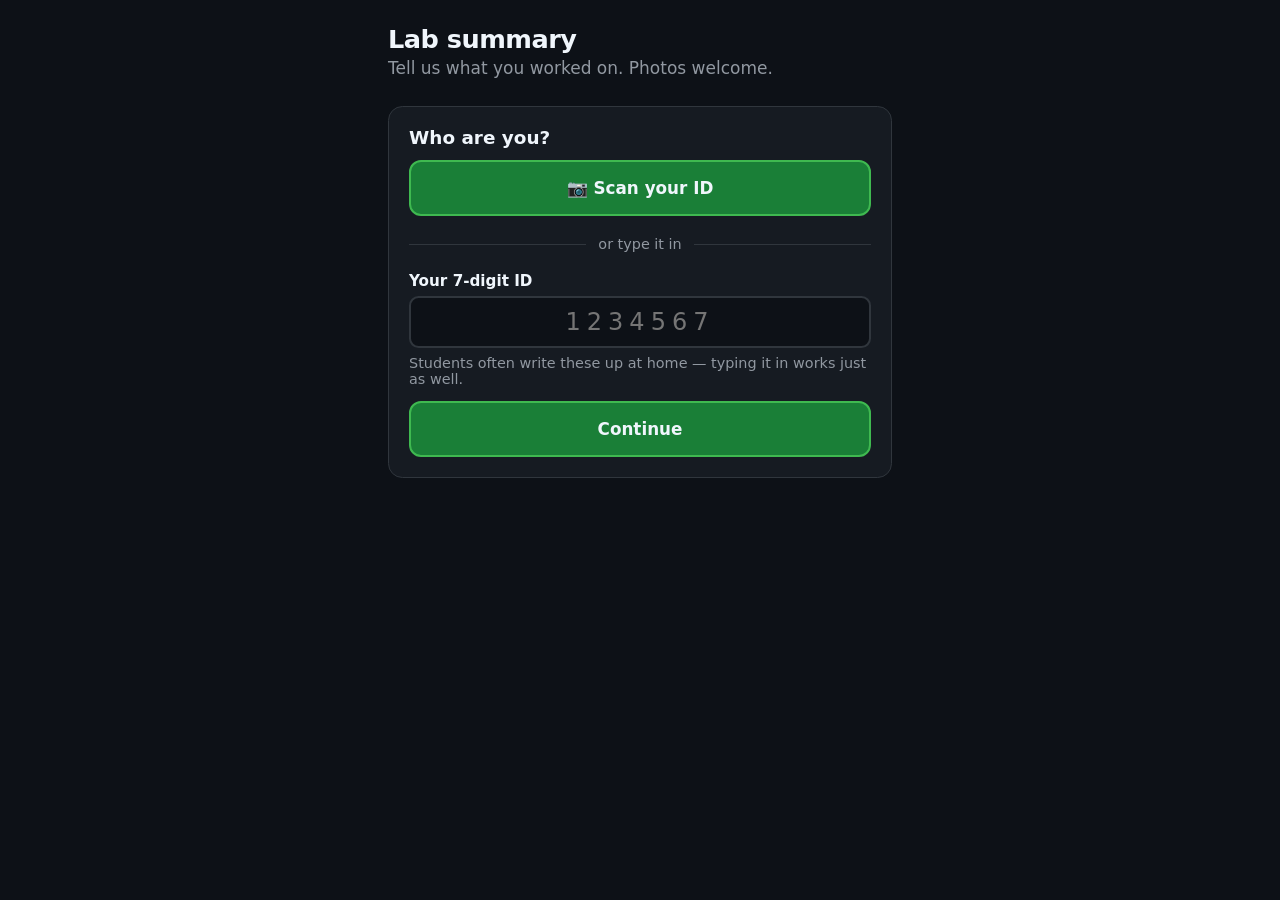
<file: summary.html>
<!doctype html>
<html lang="en">
<head>
<meta charset="utf-8">
<meta name="viewport" content="width=device-width, initial-scale=1, viewport-fit=cover">
<meta name="theme-color" content="#0d1117">
<title>Lab Summary</title>
<!-- Icons only: the service worker is registered by the tablet page, so a
     browser that only ever opens this page is never served a cached shell. -->
<link rel="icon" href="icons/favicon-32.png" sizes="32x32">
<link rel="apple-touch-icon" href="icons/apple-touch-icon.png">
<link rel="stylesheet" href="css/styles.css">
<style>
  /* Phone-first: one column, thumb-sized targets, nothing side by side. */
  html, body { height: auto; min-height: 100%; }
  body { font-size: 17px; }
  .wrap { max-width: 34rem; margin: 0 auto; padding: 1.5rem 1.25rem 5rem; }

  h1 { margin: 0 0 0.25rem; font-size: 1.6rem; letter-spacing: -0.02em; }
  .lede { margin: 0 0 1.75rem; color: var(--text-dim); }
  h2 { margin: 0 0 0.75rem; font-size: 1.15rem; }

  .card { padding: 1.25rem; border: 1px solid var(--border); border-radius: 0.9rem; background: var(--bg-raised); }
  .stack { display: flex; flex-direction: column; gap: 1.25rem; }
  .row { display: flex; gap: 0.75rem; align-items: center; flex-wrap: wrap; }

  label.lbl { display: block; margin-bottom: 0.4rem; font-weight: 600; font-size: 0.95rem; }
  .hint { margin: 0.4rem 0 0; font-size: 0.9rem; color: var(--text-dim); }
  .input {
    width: 100%; min-height: 3.25rem; padding: 0 0.9rem;
    border: 2px solid var(--border); border-radius: 0.6rem;
    background: var(--bg); color: var(--text); font: inherit;
  }
  .input:focus { outline: none; border-color: var(--out-bright); }
  #student-id { font-size: 1.5rem; letter-spacing: 0.25em; text-align: center; font-variant-numeric: tabular-nums; }
  textarea.input { min-height: 11rem; padding: 0.9rem; line-height: 1.5; resize: vertical; }

  .btn-wide { width: 100%; min-height: 3.5rem; font-size: 1.05rem; }
  .divider {
    display: flex; align-items: center; gap: 0.75rem;
    margin: 1.25rem 0; color: var(--text-dim); font-size: 0.9rem;
  }
  .divider::before, .divider::after { content: ""; flex: 1; border-top: 1px solid var(--border); }

  /* inline scanner */
  #scan-box { margin-top: 1rem; }
  .video-frame {
    position: relative; width: 100%; aspect-ratio: 4 / 3;
    border-radius: 0.75rem; overflow: hidden; background: #000;
  }
  .video-frame video { width: 100%; height: 100%; object-fit: cover; }
  /* Sized to the region js/scanner.js actually decodes: 60% of the preview's
     SHORT edge, which in this 4:3 frame is the height, not the width. */
  .video-frame__reticle {
    position: absolute; top: 50%; left: 50%; transform: translate(-50%, -50%);
    height: 60%; aspect-ratio: 1; border: 3px solid rgba(255,255,255,0.85); border-radius: 0.75rem;
  }

  /* identity confirmation */
  .who {
    display: flex; align-items: center; gap: 0.9rem;
    padding: 1rem 1.1rem; border-radius: 0.75rem;
    background: rgba(63,185,80,0.14); border: 1px solid var(--in-bright);
  }
  .who__name { font-size: 1.3rem; font-weight: 700; }
  .who__id { color: var(--text-dim); font-size: 0.9rem; font-variant-numeric: tabular-nums; }

  .notice { padding: 0.9rem 1.1rem; border-radius: 0.6rem; font-size: 0.95rem; }
  .notice--info { background: var(--bg-raised); border: 1px solid var(--border); color: var(--text-dim); }
  .notice--warn { background: rgba(210,153,34,0.14); border: 1px solid var(--warn-bright); }
  .notice--error { background: rgba(164,35,47,0.15); border: 1px solid var(--error-bright); }

  /* photos */
  .thumbs { display: grid; grid-template-columns: repeat(auto-fill, minmax(6.5rem, 1fr)); gap: 0.6rem; margin-top: 0.9rem; }
  .thumb { position: relative; aspect-ratio: 1; border-radius: 0.6rem; overflow: hidden; background: var(--bg); }
  .thumb img { width: 100%; height: 100%; object-fit: cover; }
  .thumb__size {
    position: absolute; left: 0; right: 0; bottom: 0;
    padding: 0.2rem 0.4rem; font-size: 0.7rem; text-align: center;
    background: rgba(0,0,0,0.65);
  }
  .thumb__x {
    position: absolute; top: 0.3rem; right: 0.3rem;
    width: 2rem; height: 2rem; border: 0; border-radius: 50%;
    background: rgba(0,0,0,0.7); color: #fff; font-size: 1.1rem; line-height: 1; cursor: pointer;
  }

  /* progress */
  .bar { height: 0.6rem; border-radius: 999px; background: var(--border); overflow: hidden; }
  .bar__fill { height: 100%; width: 0%; background: var(--in-bright); transition: width 200ms; }
  .bar__fill--busy {
    width: 100%;
    background: linear-gradient(90deg, var(--border) 25%, var(--out-bright) 50%, var(--border) 75%);
    background-size: 200% 100%;
    animation: slide 1.1s linear infinite;
  }
  @keyframes slide { from { background-position: 200% 0; } to { background-position: -200% 0; } }

  .done { text-align: center; padding: 2.5rem 1rem; }
  .done__tick { font-size: 4rem; line-height: 1; }
  .done h2 { font-size: 1.6rem; margin: 1rem 0 0.5rem; }
  [hidden] { display: none !important; }
</style>
</head>

<body>
<main class="wrap">
  <h1>Lab summary</h1>
  <p class="lede">Tell us what you worked on. Photos welcome.</p>

  <!-- Step 1 ------------------------------------------------------------- -->
  <section id="identify" class="stack">
    <div class="card">
      <h2>Who are you?</h2>
      <button class="btn btn--primary btn-wide" id="scan-open" type="button">📷 Scan your ID</button>

      <div id="scan-box" hidden>
        <div class="video-frame">
          <video id="scan-video" playsinline muted></video>
          <div class="video-frame__reticle" aria-hidden="true"></div>
        </div>
        <p class="hint" id="scan-hint">Point the camera at the QR code on your card.</p>
        <button class="btn btn--ghost btn-wide" id="scan-close" type="button" style="margin-top:0.75rem">Close camera</button>
      </div>

      <div class="divider">or type it in</div>

      <label class="lbl" for="student-id">Your 7-digit ID</label>
      <input class="input" id="student-id" inputmode="numeric" maxlength="7" placeholder="1234567"
             autocomplete="off" enterkeyhint="go">
      <p class="hint" id="lookup-msg">Students often write these up at home — typing it in works just as well.</p>
      <button class="btn btn--primary btn-wide" id="lookup" type="button" style="margin-top:0.9rem">Continue</button>
    </div>
  </section>

  <!-- Step 2 ------------------------------------------------------------- -->
  <section id="compose" class="stack" hidden>
    <div class="who">
      <div style="flex:1">
        <div class="who__name" id="who-name"></div>
        <div class="who__id" id="who-id"></div>
      </div>
      <button class="btn btn--ghost btn-sm" id="who-change" type="button" style="min-height:2.75rem;padding:0 1rem">Not you?</button>
    </div>

    <div class="card">
      <label class="lbl" for="session-date">Which day was this?</label>
      <input class="input" id="session-date" type="date">
      <div id="session-note" class="notice notice--info" style="margin-top:0.9rem"></div>
    </div>

    <div class="card">
      <label class="lbl" for="text">What did you work on?</label>
      <textarea class="input" id="text" maxlength="4000"
                placeholder="What you built, what broke, what you figured out…"></textarea>
      <p class="hint"><span id="count">0</span> / 4000</p>
    </div>

    <div class="card">
      <label class="lbl" for="photos">Photos <span class="muted" style="font-weight:400">(optional, up to 4)</span></label>
      <input class="input" id="photos" type="file" accept="image/*" multiple style="padding:0.7rem">
      <p class="hint">Photos are shrunk on your phone before uploading, so this works on slow wifi.</p>
      <div class="thumbs" id="thumbs"></div>
    </div>

    <div id="submit-error" class="notice notice--error" hidden></div>

    <div id="progress" hidden>
      <div class="bar"><div class="bar__fill" id="bar-fill"></div></div>
      <p class="hint" id="progress-label" style="text-align:center"></p>
    </div>

    <button class="btn btn--primary btn-wide" id="submit" type="button">Submit summary</button>
  </section>

  <!-- Step 3 ------------------------------------------------------------- -->
  <section id="done" hidden>
    <div class="card done">
      <div class="done__tick">✅</div>
      <h2>Thanks, <span id="done-name"></span>!</h2>
      <p class="muted" id="done-detail"></p>
      <button class="btn btn--ghost btn-wide" id="again" type="button" style="margin-top:1.5rem">Write another</button>
    </div>
  </section>
</main>

<script type="module">
import * as api from './js/api.js';
import { ApiError, isValidStudentId } from './js/api.js';
import { createScanner, CameraError } from './js/scanner.js';

const MAX_PHOTOS = 4;          // matches the backend's limit
const MAX_EDGE = 1200;         // long edge, in pixels, after resizing
const JPEG_QUALITY = 0.8;

const $ = (id) => document.getElementById(id);
const state = {
  student: null,               // {student_id?, name, grade}
  // Set when the page was opened from an emailed ?t=<token> link. It is the
  // student's identity for the rest of the visit — the ID is never fetched,
  // never displayed and never sent, because the point of the token is that a
  // link in an inbox does not carry a working student ID around.
  token: null,
  photos: [],                  // {name, dataUrl, bytes}
  scanner: null,
  busy: false,
};

/** Whoever we are acting as, in the shape submitSummary and the lookups want. */
const who = () => (state.token ? { token: state.token } : state.student.student_id);
const lookupWho = (date) => (state.token
  ? api.lookupToken(state.token, date)
  : api.lookupStudent(state.student.student_id, date));

const todayKey = () => {
  const d = new Date();
  const pad = (n) => String(n).padStart(2, '0');
  return d.getFullYear() + '-' + pad(d.getMonth() + 1) + '-' + pad(d.getDate());
};

const fmtDur = (m) => (m == null ? '' : m < 60 ? m + 'm' : (m % 60 ? Math.floor(m / 60) + 'h ' + (m % 60) + 'm' : Math.floor(m / 60) + 'h'));
const fmtKb = (bytes) => bytes > 900000 ? (bytes / 1048576).toFixed(1) + ' MB' : Math.round(bytes / 1024) + ' KB';

// ---------------------------------------------------------------------------
// Step 1 — who is this?
// ---------------------------------------------------------------------------

function setLookupMessage(text, tone) {
  const el = $('lookup-msg');
  el.textContent = text;
  el.style.color = tone === 'error' ? 'var(--error-bright)' : '';
}

async function identify(studentId) {
  if (!isValidStudentId(studentId)) {
    setLookupMessage('That should be exactly 7 digits.', 'error');
    return false;
  }
  $('lookup').disabled = true;
  setLookupMessage('Checking…');
  try {
    const found = await api.lookupStudent(studentId, $('session-date').value || todayKey());
    if (!found.found) {
      setLookupMessage('No student with that ID. Check the number, or scan your card.', 'error');
      return false;
    }
    if (!found.active) {
      setLookupMessage('That ID is archived. See a coach.', 'error');
      return false;
    }
    state.student = found;
    // Showing the name back is the whole point of the lookup: it is how a
    // student catches a typo before writing three paragraphs under someone
    // else's ID.
    $('who-name').textContent = found.name;
    $('who-id').textContent = 'ID ' + found.student_id;
    $('identify').hidden = true;
    $('compose').hidden = false;
    renderSessionNote(found);
    $('text').focus();
    return true;
  } catch (err) {
    setLookupMessage(err.message, 'error');
    return false;
  } finally {
    $('lookup').disabled = false;
  }
}

/** Show the lab time we have on record for the chosen day. */
function renderSessionNote(info) {
  const note = $('session-note');
  const sessions = info.sessions || [];
  note.className = 'notice notice--info';

  if (!sessions.length) {
    note.textContent = 'No lab time recorded for that day. You can still write a summary.';
  } else {
    const parts = sessions.map((s) => {
      if (s.status === 'open') return 'checked in at ' + s.in_clock + ' (still in the lab)';
      if (s.status === 'closed') return s.in_clock + '–' + s.out_clock + ' (' + fmtDur(s.minutes) + ')';
      return (s.in_clock || '?') + '–' + (s.out_clock || '?') + ' (needs review)';
    });
    note.textContent = 'You were in the lab ' + parts.join(', ') + '.';
  }

  if (info.summaries_on_date > 0) {
    note.className = 'notice notice--warn';
    note.textContent += info.summaries_on_date === 1
      ? ' You already submitted a summary for this day — sending another adds a second one.'
      : ' You already submitted ' + info.summaries_on_date + ' summaries for this day.';
  }
}

async function refreshSessionNote() {
  if (!state.student) return;
  try {
    const info = await lookupWho($('session-date').value);
    state.student = info;
    renderSessionNote(info);
  } catch (err) {
    $('session-note').className = 'notice notice--error';
    $('session-note').textContent = err.message;
  }
}

// ---------------------------------------------------------------------------
// Inline scanner
//
// The camera is opened only while this panel is on screen and released the
// instant a code lands or the student closes it. A phone camera left running
// eats battery and leaves the recording indicator on, which is alarming.
// ---------------------------------------------------------------------------

async function openScanner() {
  $('scan-box').hidden = false;
  $('scan-open').hidden = true;
  $('scan-hint').textContent = 'Point the camera at the QR code on your card.';

  state.scanner = createScanner($('scan-video'), async (studentId) => {
    closeScanner();                       // release the camera before the network call
    $('student-id').value = studentId;
    await identify(studentId);
  });

  try {
    await state.scanner.start();
  } catch (err) {
    closeScanner();
    $('scan-hint').textContent = err instanceof CameraError
      ? err.message + ' You can type your ID instead.'
      : String(err.message);
    $('scan-hint').style.color = 'var(--error-bright)';
  }
}

function closeScanner() {
  state.scanner?.stop();
  state.scanner = null;
  $('scan-box').hidden = true;
  $('scan-open').hidden = false;
  $('scan-hint').style.color = '';
}

// Belt and braces: never leave the camera on if the page is hidden or unloaded.
document.addEventListener('visibilitychange', () => {
  if (document.visibilityState === 'hidden') closeScanner();
});
window.addEventListener('pagehide', closeScanner);

// ---------------------------------------------------------------------------
// Photos
//
// A phone photo is 3–6 MB. Base64 inflates it by a third, and several of them
// would blow past the Apps Script payload limit and time out. Resizing to a
// 1200px long edge and re-encoding as JPEG turns each one into a couple of
// hundred kilobytes before it ever reaches the network.
// ---------------------------------------------------------------------------

async function loadImage(file) {
  if ('createImageBitmap' in window) {
    try {
      // from-image applies the EXIF rotation phones write, so portrait shots
      // do not arrive sideways.
      return await createImageBitmap(file, { imageOrientation: 'from-image' });
    } catch { /* fall through to the <img> path */ }
  }
  const url = URL.createObjectURL(file);
  try {
    const img = new Image();
    img.src = url;
    await img.decode();
    return img;
  } finally {
    setTimeout(() => URL.revokeObjectURL(url), 0);
  }
}

async function shrink(file) {
  const source = await loadImage(file);
  const w = source.width, h = source.height;
  const scale = Math.min(1, MAX_EDGE / Math.max(w, h));
  const canvas = document.createElement('canvas');
  canvas.width = Math.max(1, Math.round(w * scale));
  canvas.height = Math.max(1, Math.round(h * scale));
  const ctx = canvas.getContext('2d');
  ctx.drawImage(source, 0, 0, canvas.width, canvas.height);
  if (source.close) source.close();          // free the bitmap immediately

  const dataUrl = canvas.toDataURL('image/jpeg', JPEG_QUALITY);
  const bytes = Math.round((dataUrl.length - dataUrl.indexOf(',') - 1) * 3 / 4);
  return { name: file.name.replace(/\.[^.]+$/, '') + '.jpg', dataUrl, bytes, original: file.size };
}

async function addPhotos(files) {
  const room = MAX_PHOTOS - state.photos.length;
  if (room <= 0) {
    showSubmitError('You can attach at most ' + MAX_PHOTOS + ' photos.');
    return;
  }
  const chosen = [...files].slice(0, room);
  if (files.length > room) showSubmitError('Only the first ' + room + ' photos were added (limit ' + MAX_PHOTOS + ').');

  showProgress(0, 'Preparing photos…');
  for (let i = 0; i < chosen.length; i++) {
    setProgress((i / chosen.length) * 100, `Shrinking photo ${i + 1} of ${chosen.length}…`);
    try {
      state.photos.push(await shrink(chosen[i]));
    } catch (err) {
      showSubmitError(`Could not read "${chosen[i].name}" — skipping it.`);
    }
  }
  hideProgress();
  renderThumbs();
}

function renderThumbs() {
  $('thumbs').innerHTML = state.photos.map((p, i) => `
    <div class="thumb">
      <img src="${p.dataUrl}" alt="">
      <button class="thumb__x" data-remove="${i}" type="button" aria-label="Remove photo">×</button>
      <span class="thumb__size">${fmtKb(p.bytes)}</span>
    </div>`).join('');
}

$('thumbs').addEventListener('click', (e) => {
  const btn = e.target.closest('[data-remove]');
  if (!btn) return;
  state.photos.splice(Number(btn.dataset.remove), 1);
  renderThumbs();
});

// ---------------------------------------------------------------------------
// Progress + submit
// ---------------------------------------------------------------------------

function showProgress(pct, label) {
  $('progress').hidden = false;
  setProgress(pct, label);
}

function setProgress(pct, label) {
  const fill = $('bar-fill');
  fill.classList.remove('bar__fill--busy');
  fill.style.width = pct + '%';
  $('progress-label').textContent = label;
}

/**
 * The upload itself gets an indeterminate bar, not a percentage.
 *
 * Real byte progress would mean XMLHttpRequest with an upload.onprogress
 * listener — and attaching that listener makes the request non-simple, which
 * triggers the CORS preflight Apps Script cannot answer. A fake percentage
 * would be worse than an honest "sending".
 */
function showUploading(label) {
  $('progress').hidden = false;
  const fill = $('bar-fill');
  fill.style.width = '100%';
  fill.classList.add('bar__fill--busy');
  $('progress-label').textContent = label;
}

function hideProgress() {
  $('progress').hidden = true;
  $('bar-fill').classList.remove('bar__fill--busy');
  $('bar-fill').style.width = '0%';
}

function showSubmitError(message) {
  $('submit-error').textContent = message;
  $('submit-error').hidden = false;
}

async function submit() {
  if (state.busy) return;
  const text = $('text').value.trim();
  const date = $('session-date').value || todayKey();

  $('submit-error').hidden = true;
  if (text.length < 5) {
    showSubmitError('Please write a sentence or two about what you did.');
    $('text').focus();
    return;
  }

  state.busy = true;
  $('submit').disabled = true;
  const total = state.photos.reduce((sum, p) => sum + p.bytes, 0);
  showUploading(state.photos.length
    ? `Sending your summary and ${state.photos.length} photo${state.photos.length === 1 ? '' : 's'} (${fmtKb(total)})…`
    : 'Sending your summary…');

  try {
    const result = await api.submitSummary(
      who(),
      text,
      state.photos.map((p) => ({ name: p.name, mimeType: 'image/jpeg', data: p.dataUrl })),
      date,
      { timeoutMs: 120000 }      // Drive uploads are slow; do not give up early
    );
    hideProgress();
    $('compose').hidden = true;
    $('done').hidden = false;
    $('done-name').textContent = state.student.name.split(' ')[0];
    const saved = result.photo_urls.length
      ? `Saved for ${date} with ${result.photo_urls.length} photo${result.photo_urls.length === 1 ? '' : 's'}.`
      : `Saved for ${date}.`;
    // A late writeup un-rejects its own session server-side. Say so plainly:
    // the student was told those hours had stopped counting, so "saved" alone
    // does not answer the question they actually have.
    $('done-detail').textContent = result.recovered_sessions
      ? `${saved} Your ${result.recovered_sessions === 1 ? 'session' : 'sessions'} for that day ` +
        `${result.recovered_sessions === 1 ? 'counts' : 'count'} again.`
      : saved;
    window.scrollTo(0, 0);
  } catch (err) {
    hideProgress();
    showSubmitError(err instanceof ApiError && err.isNetwork
      ? 'Could not reach the server. Your writeup is still here — check your connection and try again.'
      : err.message);
  } finally {
    state.busy = false;
    $('submit').disabled = false;
  }
}

// ---------------------------------------------------------------------------
// Wiring
// ---------------------------------------------------------------------------

$('scan-open').addEventListener('click', openScanner);
$('scan-close').addEventListener('click', closeScanner);
$('lookup').addEventListener('click', () => identify($('student-id').value.trim()));
$('student-id').addEventListener('keydown', (e) => {
  if (e.key === 'Enter') identify($('student-id').value.trim());
});
$('student-id').addEventListener('input', (e) => {
  e.target.value = e.target.value.replace(/\D/g, '').slice(0, 7);   // digits only, always
});
$('who-change').addEventListener('click', () => {
  state.student = null;
  state.token = null;
  $('compose').hidden = true;
  $('identify').hidden = false;
  $('student-id').value = '';
  setLookupMessage('Type your ID, or scan your card.');
});
$('session-date').addEventListener('change', refreshSessionNote);
$('text').addEventListener('input', (e) => { $('count').textContent = e.target.value.length; });
$('photos').addEventListener('change', (e) => {
  addPhotos(e.target.files);
  e.target.value = '';          // let the same file be picked again after removal
});
$('submit').addEventListener('click', submit);
$('again').addEventListener('click', () => {
  state.photos = [];
  $('text').value = '';
  $('count').textContent = '0';
  renderThumbs();
  $('done').hidden = true;
  $('compose').hidden = false;
  refreshSessionNote();
});

// ---------------------------------------------------------------------------
// Boot
// ---------------------------------------------------------------------------

$('session-date').value = todayKey();
$('session-date').max = todayKey();          // no summaries for days that have not happened

/**
 * A student arriving from their scan-out email should have nothing to do but
 * write. The token in ?t= resolves to them server-side, so the whole "who are
 * you" step — the camera, the ID field, the lookup — is skipped and their name
 * is shown back as confirmation instead.
 *
 * Everything else on the page is unchanged. A student who lost the email, never
 * gave one, or is writing up a friend's session on a shared laptop still gets
 * the scan and manual-entry paths below.
 */
async function identifyByToken(token) {
  $('identify').hidden = true;
  $('compose').hidden = false;
  $('who-name').textContent = 'Checking your link…';
  $('who-id').textContent = '';
  $('who-change').hidden = true;          // there is no ID to re-enter
  $('submit').disabled = true;

  try {
    const found = await api.lookupToken(token, $('session-date').value || todayKey());
    if (!found.found || !found.active) {
      showTokenProblem(found.found
        ? 'That account is archived. See a coach.'
        : 'That link is not valid any more. You can still find yourself below.');
      return;
    }
    state.token = token;
    state.student = found;
    $('who-name').textContent = found.name;
    $('who-id').textContent = 'Signed in from your emailed link';
    $('submit').disabled = false;
    renderSessionNote(found);
    $('text').focus();
  } catch (err) {
    // A dead link must not be a dead end: fall back to the normal ID path
    // rather than stranding a student on a page that only shows an error.
    showTokenProblem(err.message);
  }
}

function showTokenProblem(message) {
  state.token = null;
  $('compose').hidden = true;
  $('identify').hidden = false;
  $('who-change').hidden = false;
  $('submit').disabled = false;
  setLookupMessage(message, 'error');
}

const params = new URLSearchParams(location.search);
const tokenFromUrl = (params.get('t') || '').trim();
const fromUrl = params.get('id');

if (/^[A-Za-z0-9_-]{16,128}$/.test(tokenFromUrl)) {
  identifyByToken(tokenFromUrl);
} else if (fromUrl && isValidStudentId(fromUrl.trim())) {
  $('student-id').value = fromUrl.trim();
  identify(fromUrl.trim());
}
</script>
</body>
</html>
</file>
<file: css/styles.css>
/* =========================================================================
   Robotics Lab Attendance Tracker — shared styles.

   Sized for a wall-mounted tablet read at arm's length: type scales with the
   viewport, targets are finger-sized, and nothing relies on hover.
   ========================================================================= */

:root {
  /* Palette — dark by default. A lab is dim and a bright screen at night is
     unpleasant; the status colours stay legible across the room either way. */
  --bg:            #0d1117;
  --bg-raised:     #161b22;
  --border:        #30363d;
  --text:          #f0f6fc;
  --text-dim:      #9198a1;

  --in:            #1a7f37;   /* green — welcome */
  --in-bright:     #3fb950;
  --out:          #0d5bbf;    /* blue — goodbye */
  --out-bright:    #58a6ff;
  --warn:          #9e6a03;   /* amber — queued offline */
  --warn-bright:   #d29922;
  --error:         #a4232f;   /* red — something is wrong */
  --error-bright:  #f85149;

  /* Type scale: vmin-based so it fills the screen on any tablet, clamped so it
     stays sane on a phone or a desktop browser during development. */
  --step-hero:  clamp(3rem, 13vmin, 9rem);
  --step-xl:    clamp(2rem, 8vmin, 5rem);
  --step-lg:    clamp(1.5rem, 5vmin, 3rem);
  --step-md:    clamp(1.125rem, 3.2vmin, 2rem);
  --step-sm:    clamp(1rem, 2.4vmin, 1.5rem);

  --tap: 4.5rem;              /* minimum tap target — nothing smaller, anywhere */
  --radius: 0.75rem;
  --font: -apple-system, BlinkMacSystemFont, "Segoe UI", system-ui, sans-serif;
}

* { box-sizing: border-box; }

html, body {
  margin: 0;
  padding: 0;
  height: 100%;
  background: var(--bg);
  color: var(--text);
  font-family: var(--font);
  -webkit-text-size-adjust: 100%;
}

/* The tablet pages are fixed full-screen surfaces. Nothing scrolls, nothing
   rubber-bands, and a stray swipe cannot drag the page off-centre. */
body.fixed-surface {
  overflow: hidden;
  overscroll-behavior: none;
  touch-action: manipulation;
  -webkit-user-select: none;
  user-select: none;
}

/* Buttons ---------------------------------------------------------------- */

.btn {
  display: inline-flex;
  align-items: center;
  justify-content: center;
  gap: 0.5em;
  min-height: var(--tap);
  padding: 0 1.5em;
  border: 2px solid transparent;
  border-radius: var(--radius);
  background: var(--bg-raised);
  color: var(--text);
  font-family: inherit;
  font-size: var(--step-md);
  font-weight: 600;
  line-height: 1;
  cursor: pointer;
  -webkit-tap-highlight-color: transparent;
}

.btn:active { transform: scale(0.98); }
.btn:focus-visible { outline: 4px solid var(--out-bright); outline-offset: 3px; }
.btn[disabled] { opacity: 0.5; cursor: default; }

.btn--primary { background: var(--in); border-color: var(--in-bright); }
.btn--ghost   { background: transparent; border-color: var(--border); color: var(--text-dim); }
.btn--big     { min-height: calc(var(--tap) * 1.3); font-size: var(--step-lg); }
.btn--block   { width: 100%; }

/* Fields ----------------------------------------------------------------- */

.field {
  width: 100%;
  min-height: calc(var(--tap) * 1.2);
  padding: 0 0.75em;
  border: 3px solid var(--border);
  border-radius: var(--radius);
  background: var(--bg);
  color: var(--text);
  font-family: inherit;
  font-size: var(--step-lg);
}

.field:focus { outline: none; border-color: var(--out-bright); }
.field::placeholder { color: var(--text-dim); }

/* Utility ---------------------------------------------------------------- */

.visually-hidden {
  position: absolute;
  width: 1px; height: 1px;
  margin: -1px; padding: 0;
  overflow: hidden;
  clip: rect(0 0 0 0);
  white-space: nowrap;
}

@media (prefers-reduced-motion: reduce) {
  *, *::before, *::after {
    animation-duration: 0.01ms !important;
    animation-iteration-count: 1 !important;
    transition-duration: 0.01ms !important;
  }
}
</file>
